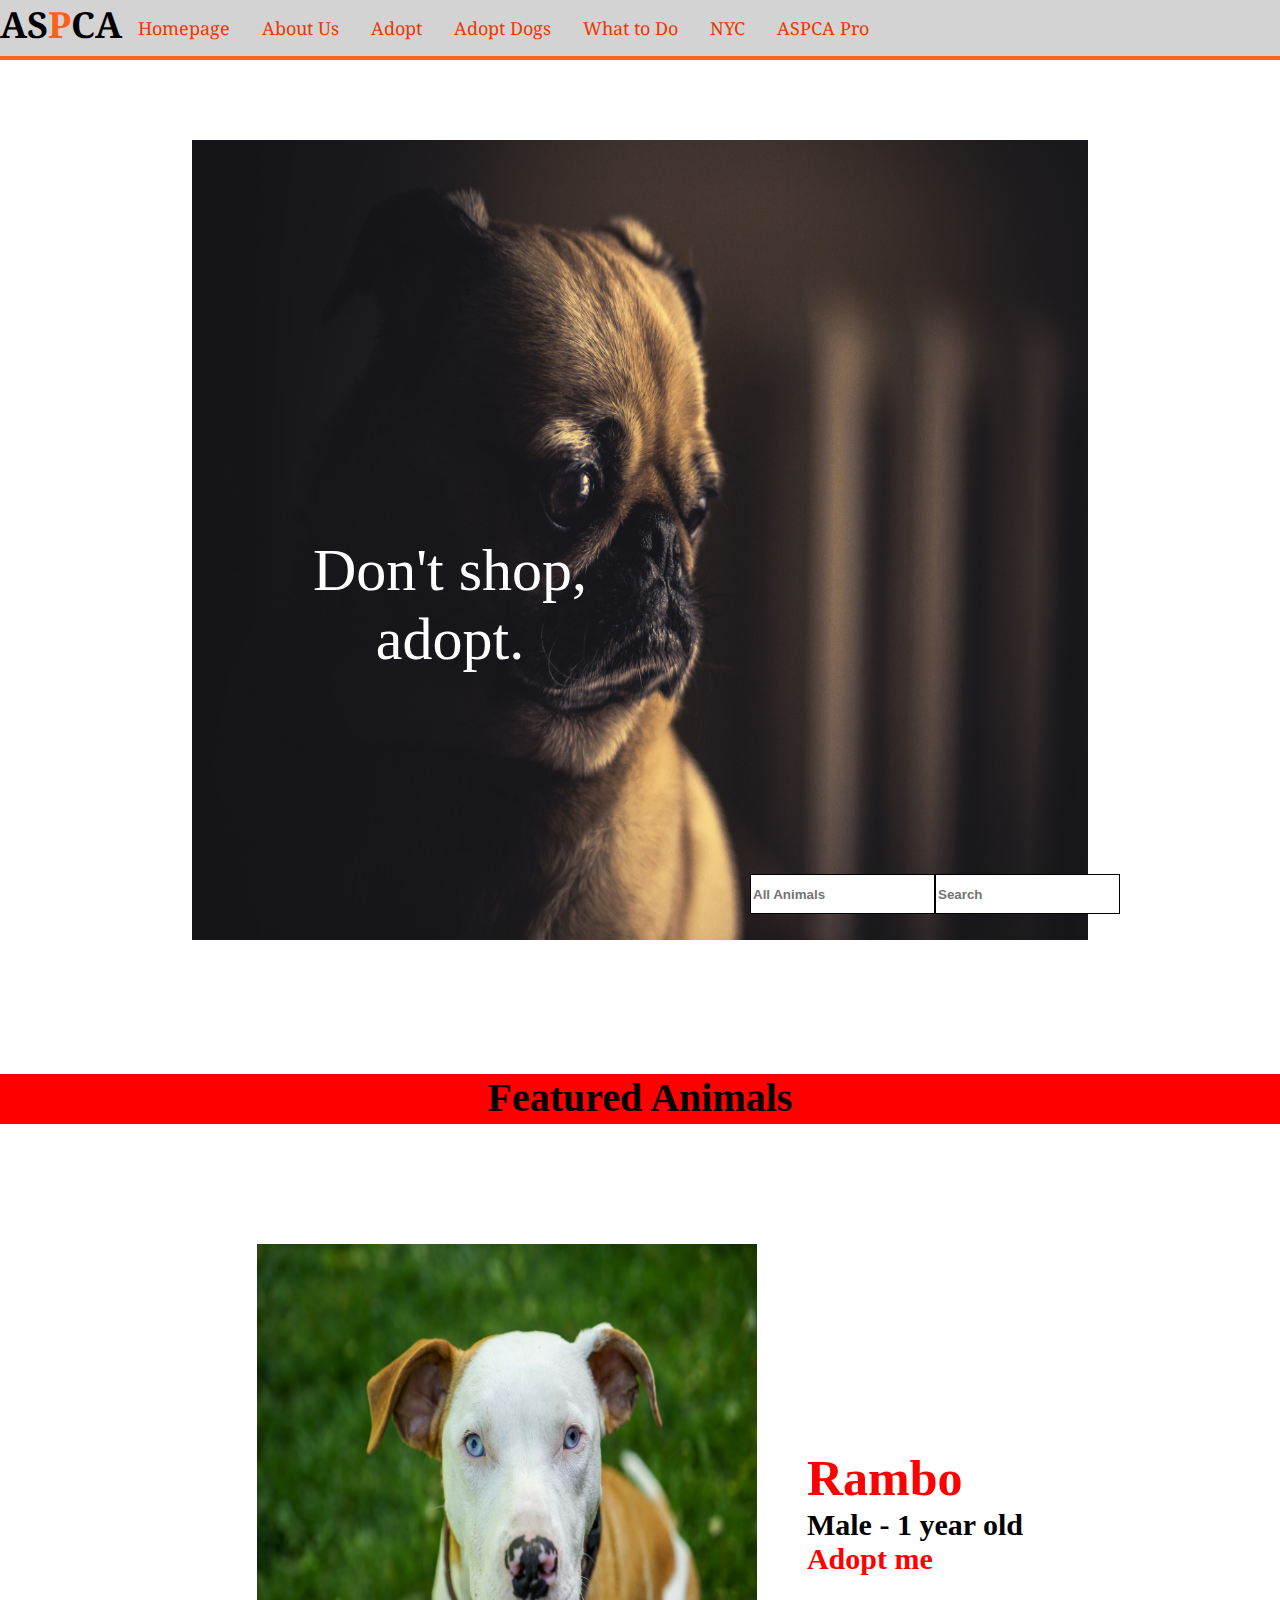
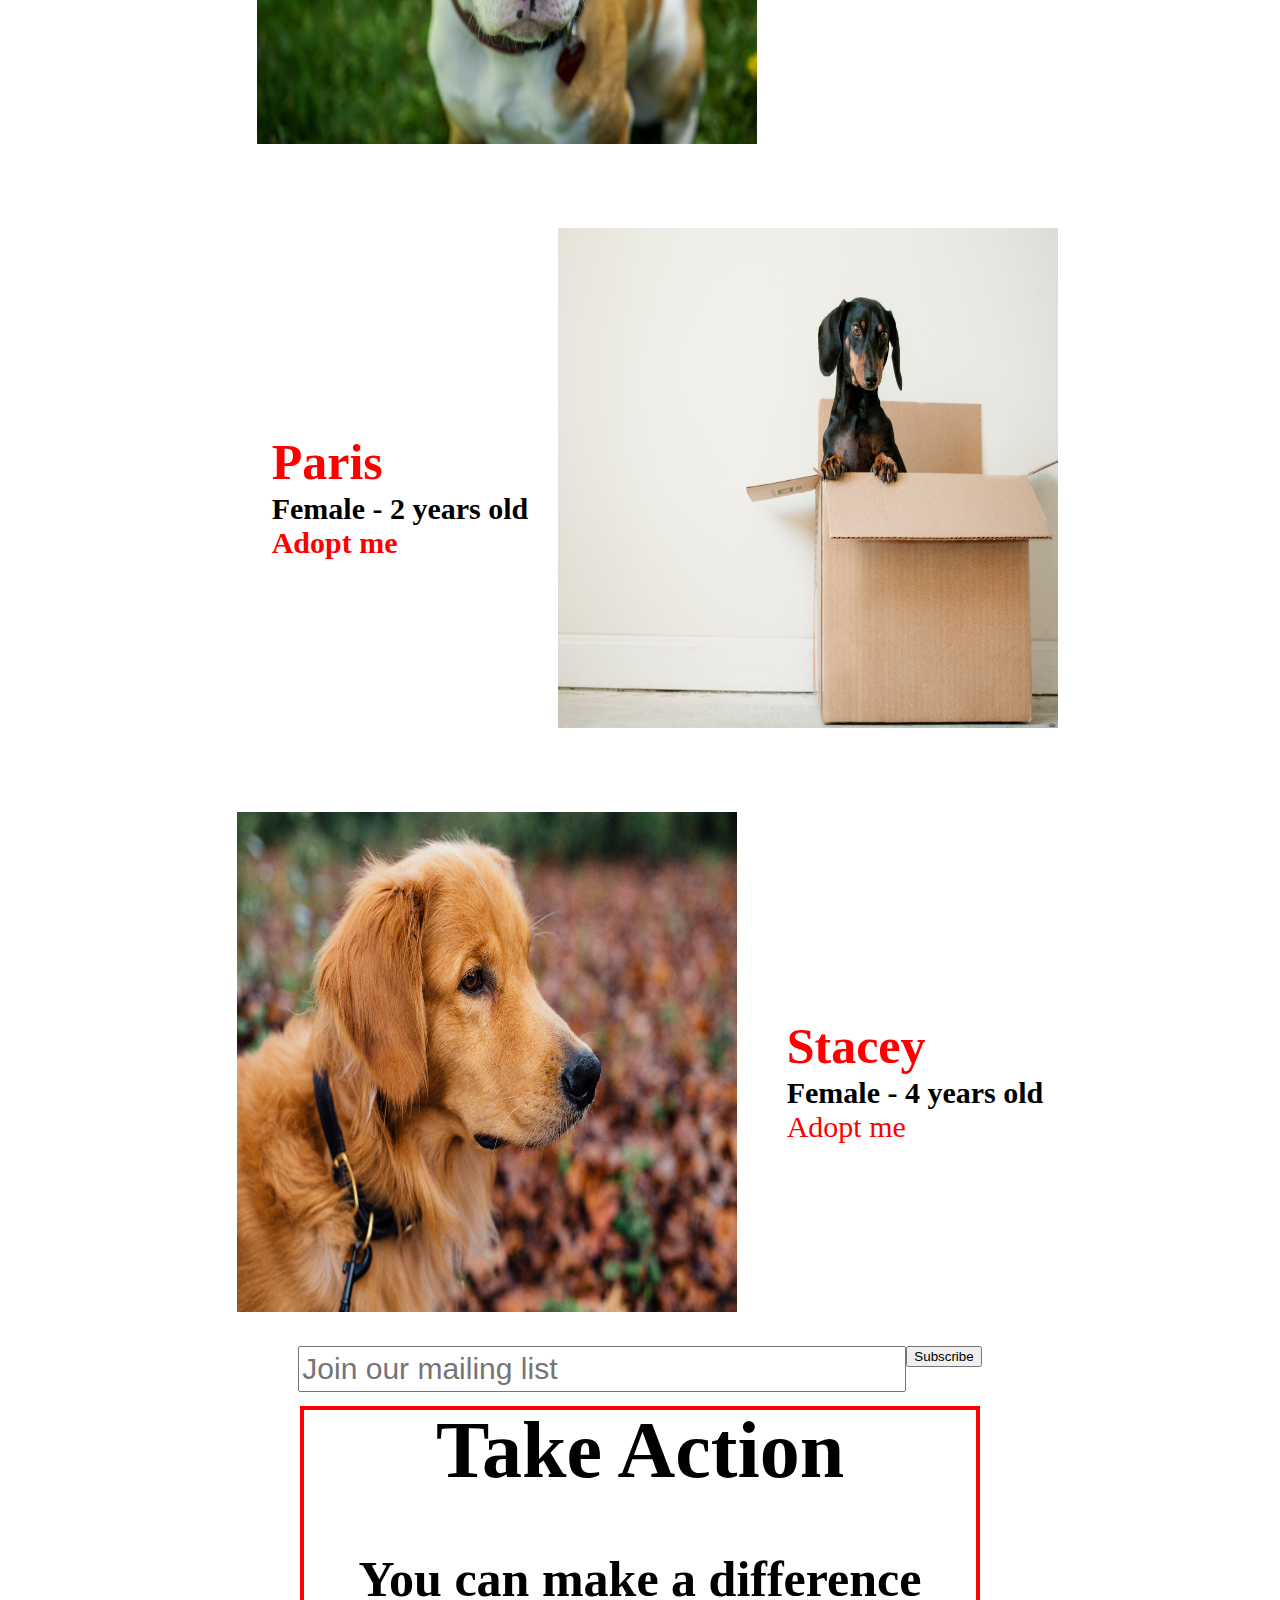
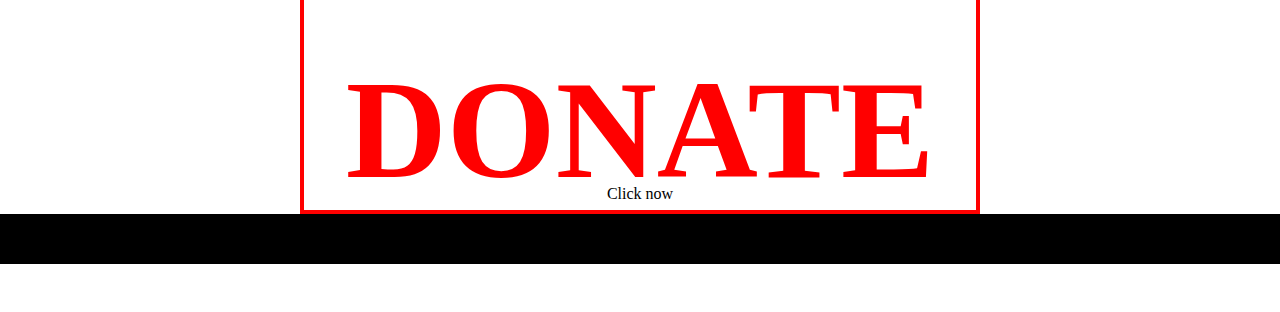
<file: group/index.html>
<!doctype html>
<html>
<head>
    
    
        <link href="https://fonts.googleapis.com/css?family=Archivo+Black|Quicksand|Noto+Serif" rel="stylesheet">
   <link rel="stylesheet" type="text/css" href="style.css"/>    
    <meta name="viewport" content="width=device-width, initial-scale=1.0">
    
</head>
    
<body>
        
        
            
    <!--
       <div class="logo">
            <h1><strong>APCSA</strong></h1>
            <h2>Adopt a Pet in New York City</h2>
        </div>
        
        <nav>
            <ul>
                <li><a href="index.html">Home</a></li>
                <li><a href="apadoptable.html">Adopt</a></li>
                <li><a href="adoptable.html">Adopt Dogs</a></li>
                <li><a href="#">About Us</a></li>
                <li><a href="#">Donate</a></li>
                <li><a href="whattodo.html">What To Do</a></li>
            </ul>
        </nav>
    -->
<div id="apadoptable">
    <header>
     <li><h1>AS<span>P</span>CA</h1></li> 
       <li><a href="index.html"target="">Homepage</a></li>
        <li><a href="#"target="">About Us</a></li>
        <li><a href="apadoptable.html"target="">Adopt</a></li>
        <li><a href="adoptable.html"target="">Adopt Dogs</a></li>
        <li><a href="whattodo.html"target="">What to Do</a></li>
        <li><a href="#"target="">NYC</a></li>
        <li><a href="#/"target="">ASPCA Pro</a></li> 
    </header>
</div>
        
    <div id="Joniel">
        <div class="pug">
            <img class="pugjpg" src="images/pug.jpg">
            <div class="pugtext">Don't shop, adopt.</div>
            <div class="searchbar">
                <input class="allanimals" type="text" placeholder="All Animals" id="text">
                <input class="search" type="text" placeholder="Search" id="text">
            </div>
        </div>
        
        <div class="featured"><p class="featuredtitle"><strong>Featured Animals</strong></p></div>
        
        <div class="featuredanimal">
            <div class="rambo">
                <div class="rambo1">
                    <img class="rambojpg" src="images/rambo.jpg">
                </div>
                <div class="rambotext">
                    <h1 class="ramboname">Rambo</h1>
                    <h2 class="ramboname2">Male - 1 year old</h2>
                    <a class="ramboadopt" href="#"><strong>Adopt me</strong></a>
                </div>
            </div>
                
            <div class="paris">
                <div class="paristext">
                    <h1 class="parisname">Paris</h1>
                    <h2 class="parisname2">Female - 2 years old</h2>
                    <a class="parisadopt" href="#"><strong>Adopt me</strong></a>
                </div>
                <div class="paris1">
                    <img class="parisjpg" src="images/paris.jpg">
                </div>
            </div>
            
            <div class="stacey">
                <div class="stacey1">
                    <img class="staceyjpg" src="images/stacey.jpg">
                </div>
                <div class="staceytext">
                    <h1 class="staceyname"><strong>Stacey</strong></h1>
                    <h2 class="staceyname2">Female - 4 years old</h2>
                    <a class="staceyadopt" href="#">Adopt me</a>
                </div>
            </div>
        
        <div class="last">
            <form class="mailinglist">
                <div class="mail">
                    <input class="email" type="text" placeholder="Join our mailing list">
                </div>
                <div class="subscribe">
                    <input type="submit" value="Subscribe">
                </div>
            </form>
                
            <div class="donate">
                <h1 class="action"><strong>Take Action</strong></h1>
                <h2 class="action2">You can make a difference</h2>
                <a class="donatelink" href="#"><strong>DONATE</strong></a>
                <p class="clicknow">Click now</p>
            </div>
        </div>
            
        <div class="navigation">
            <ul>
                <li><a href="#">Contact Us</a></li>
                <li><a href="#">Privacy Poliy</a></li>
                <li><a href="#">Careers</a></li>
                <li><a href="#">Press</a></li>
                <li><a href="#">News letter</a></li>
                <li><a href="#">Corporate Partners</a></li>
                <li><a href="#">Pet Care</a></li>
            </ul>
            </div>
    </div>
            </div>
    
    </body>
</html>
</file>
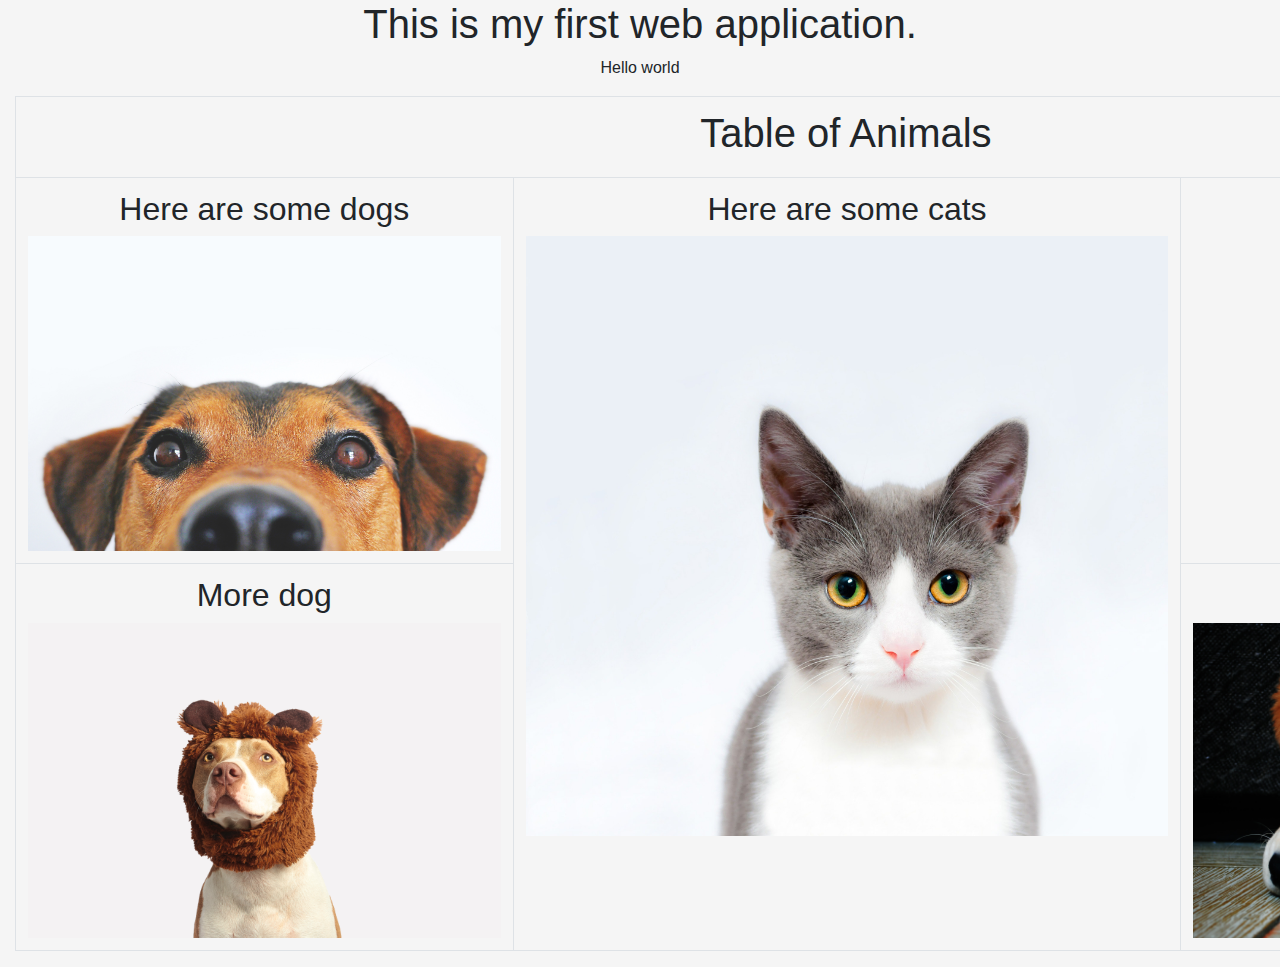
<file: INAFU6004/index.html>
<!DOCTYPE html>
<html lang="en">
<head>
    <meta charset="utf-8">
    <meta name="viewport" content="width=device-width, initial-scale=1, shrink-to-fit=no">
    
    <link rel="stylesheet" href="https://maxcdn.bootstrapcdn.com/bootstrap/4.0.0/css/bootstrap.min.css" integrity="sha384-Gn5384xqQ1aoWXA+058RXPxPg6fy4IWvTNh0E263XmFcJlSAwiGgFAW/dAiS6JXm" crossorigin="anonymous">
    <link rel="stylesheet" href="myfirstwebapp.css">
    
    <title>Whaaat</title>
</head>
<body>

<div class="container-fluid text-center">

    <h1 class="">This is my first web application.</h1>
    <p class="">Hello world</p>
    
    <table class="table table-bordered mx-auto">
       <tr>
           <th colspan="3"><h1>Table of Animals</h1></th>
       </tr>
        <tr>
            <td>
                <h2>Here are some dogs</h2>
                <img src="images/adorable-animal-blur-406014.jpg" alt="">
            </td>
            <td rowspan="2">
                <h2>Here are some cats</h2>
                <img src="images/adorable-animal-animal-photography-259803.jpg" alt="" style="height: 600px !important">
        </td>
            <td>
                <h2>And here's nyancat</h2>
                <iframe width="450" height="250" src="https://www.youtube.com/embed/QH2-TGUlwu4?rel=0&amp;controls=0&amp;showinfo=0" frameborder="0" allow="autoplay; encrypted-media" allowfullscreen></iframe></td>
        </tr>
        <tr>
            <td>
                <h2>More dog</h2>
                <img src="images/adorable-animal-blur-825949.jpg" alt="">
            </td>
            <td>
                <h2>One more</h2>
                <img src="images/adorable-animal-canine-128817.jpg" alt="">
            </td>
        </tr>
    </table>
    
    
</div> <!-- end container-->

<!-- Optional JavaScript -->
<!-- jQuery first, then Popper.js, then Bootstrap JS -->
<script src="https://code.jquery.com/jquery-3.2.1.slim.min.js" integrity="sha384-KJ3o2DKtIkvYIK3UENzmM7KCkRr/rE9/Qpg6aAZGJwFDMVNA/GpGFF93hXpG5KkN" crossorigin="anonymous"></script>
<script src="https://cdnjs.cloudflare.com/ajax/libs/popper.js/1.12.9/umd/popper.min.js" integrity="sha384-ApNbgh9B+Y1QKtv3Rn7W3mgPxhU9K/ScQsAP7hUibX39j7fakFPskvXusvfa0b4Q" crossorigin="anonymous"></script>
<script src="https://maxcdn.bootstrapcdn.com/bootstrap/4.0.0/js/bootstrap.min.js" integrity="sha384-JZR6Spejh4U02d8jOt6vLEHfe/JQGiRRSQQxSfFWpi1MquVdAyjUar5+76PVCmYl" crossorigin="anonymous"></script>

</body>
</html>
</file>
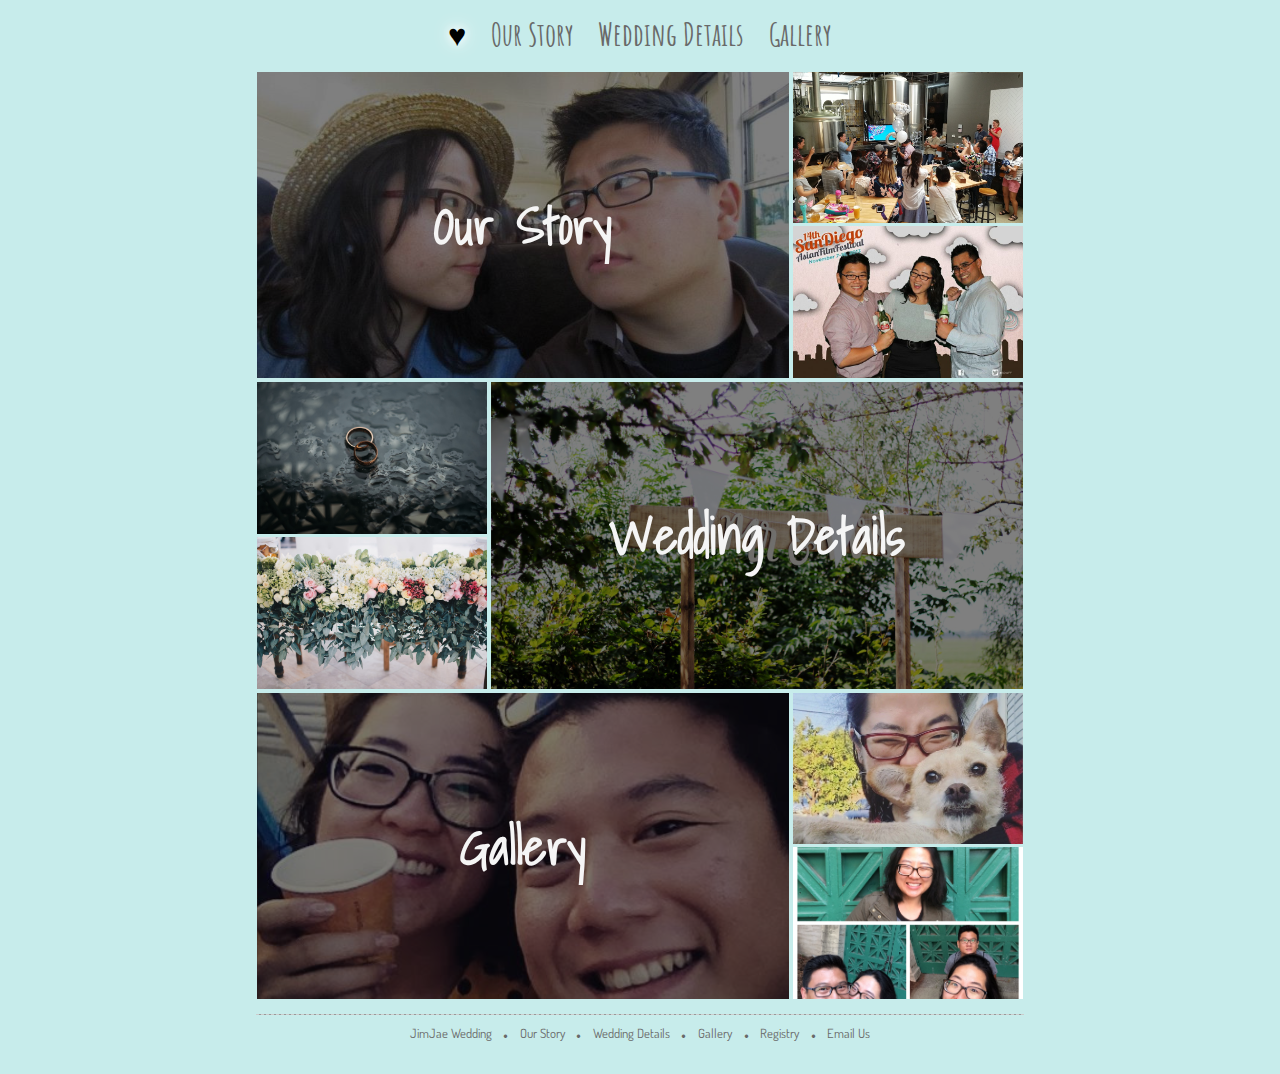
<file: individual/index.html>
<!DOCTYPE html>
<html>
    
    <head>
        <link href="stylesheet.css" rel="stylesheet" type="text/css">
        <title>Jimjae Wedding</title>
    </head>
    
    <body>
        <div id="header">
            <div id="menu">
                <ul>
                    <li id="logo"><a class="focus" href="index.html">♥</a></li>
                    <li><a href="ourstory.html">Our Story</a></li>
                    <li><a href="wedding.html">Wedding Details</a></li>
                    <li><a href="gallery.html">Gallery</a></li>
                </ul>
            </div>
        </div>
        <div style="padding: 1px;">
            <div class="largecontainer">
                <div class="largebox hover" style="background-position: 50% 20%; background-image: url(images/ourstory.jpg)">
                    <a href="ourstory.html">
                        <h2 class="image_overlay">Our Story</h2>
                    </a>
                </div>
                <div class="smallcontainer">
                    <div class="smallbox" style="background-image: url(images/gallery/20170709_172216.jpg)">
                    </div>
                    <div class="smallbox" style="background-position: ; background-image: url(images/gallery/October_06__2013_at_0902PM.jpg)">
                    </div>
                </div>
            </div>

            <div class="largecontainer">
                <div class="smallcontainer">
                    <div class="smallbox" style="background-position: ; background-image: url(images/gallery/zoriana-stakhniv-347480-unsplash.jpg)">
                    </div>
                    <div class="smallbox" style="background-position: ;background-image: url(images/gallery/mariana-acevedo-376818-unsplash.jpg)">
                    </div>
                </div>

                <div class="largebox hover"  style="background-position: ; background-image: url(images/gallery/micheile-henderson-406425-unsplash.jpg)">
                    <a href="wedding.html">
                        <h2 class="image_overlay">Wedding Details</h2>
                    </a>
                </div>

            </div>

            <div class="largecontainer">
                <div class="largebox hover"  style="background-image: url(images/gallery/19121818_331962643902115_7017453992993095680_n.jpg)">
                    <a href="gallery.html">
                        <h2 class="image_overlay">Gallery</h2>                
                    </a>
                </div>
                <div class="smallcontainer">
                    <div class="smallbox" style="background-position: top; background-image: url(images/gallery/18444831_715092785318620_7027067353867223040_n.jpg)">
                    </div>
                    <div class="smallbox" style="background-image: url(images/gallery.jpg)">
                    </div>
                </div>
            </div>        
        </div>
        
        <div id="footer">
            <hr>
            <div class="footlocker">
                <ul>
                    <li><a href="index.html">JimJae Wedding</a></li>
                    <li>•</li>
                    <li><a href="ourstory.html">Our Story</a></li>
                    <li>•</li>
                    <li><a href="wedding.html">Wedding Details</a></li>
                    <li>•</li>
                    <li><a href="gallery.html">Gallery</a></li>
                    <li>•</li>
                    <li><a href="#">Registry</a></li>
                    <li>•</li>
                    <li><a href="#">Email Us</a></li>
                </ul>
            </div>
            
        </div>
        
        
    </body>
</html>
</file>
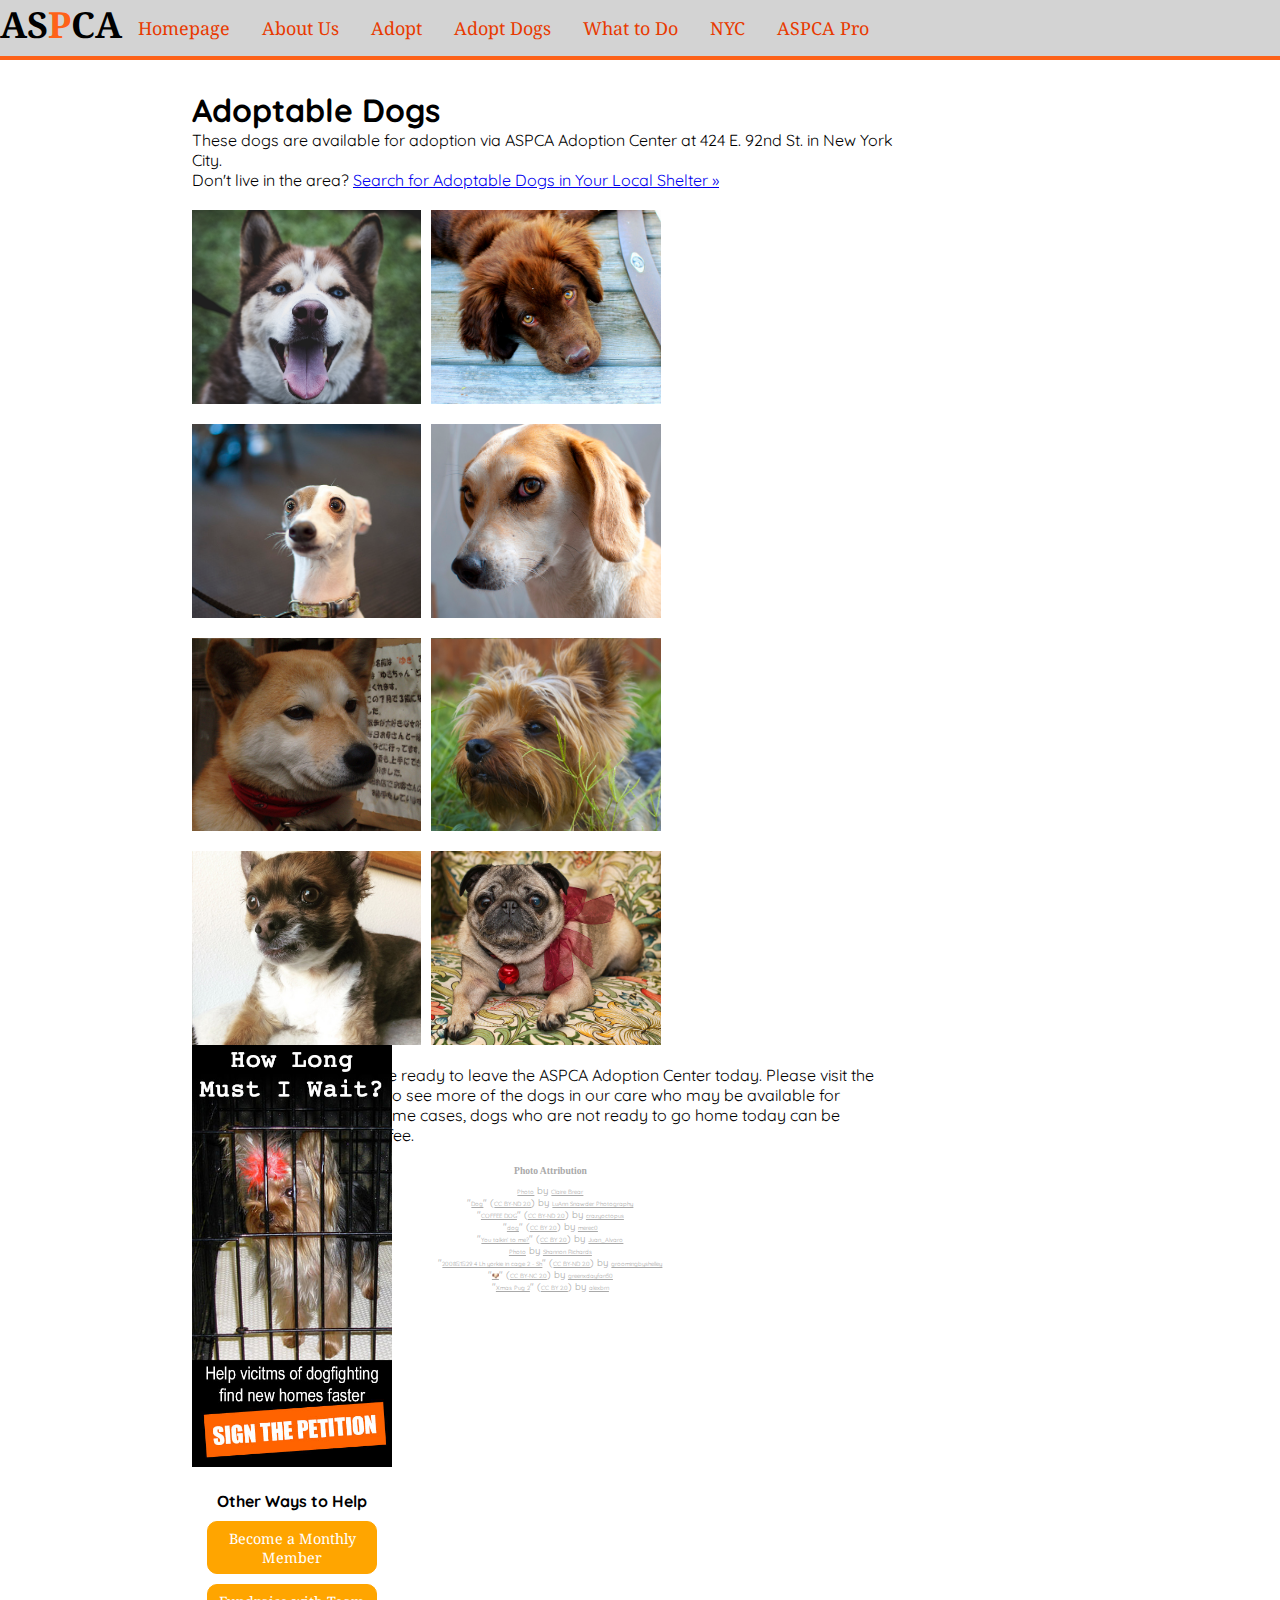
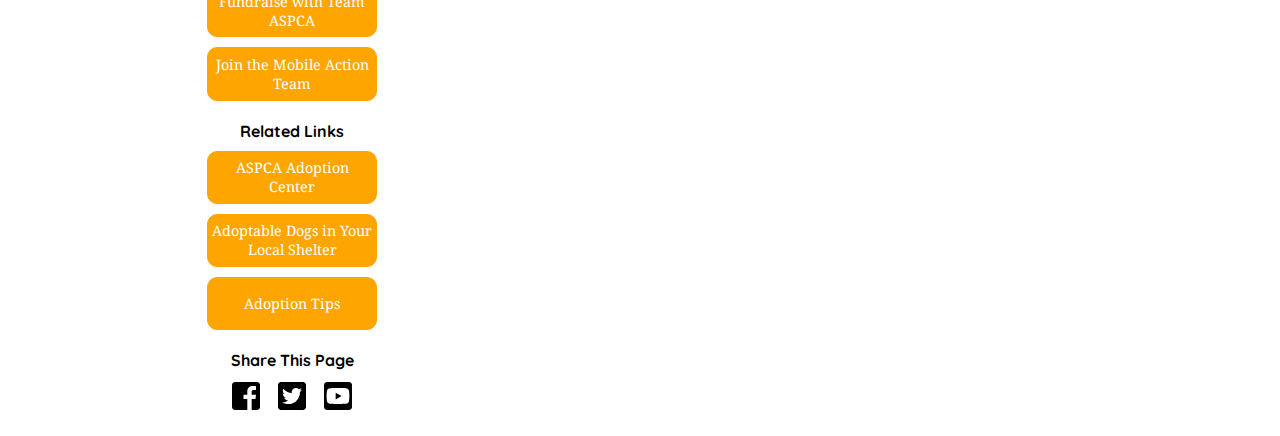
<file: group/adoptable.html>
<!DOCTYPE html>
<html>
    <head>
        <title>Adoptable Dogs </title>
        <link href="style.css" rel="stylesheet" type="text/css">
        <link href="https://fonts.googleapis.com/css?family=Archivo+Black|Quicksand|Noto+Serif" rel="stylesheet">
    </head>
    <body>
        
        
    <!--
       <div class="logo">
            <h1><strong>APCSA</strong></h1>
            <h2>Adopt a Pet in New York City</h2>
        </div>
        
        <nav>
            <ul>
                <li><a href="index.html">Home</a></li>
                <li><a href="apadoptable.html">Adopt</a></li>
                <li><a href="adoptable.html">Adopt Dogs</a></li>
                <li><a href="#">About Us</a></li>
                <li><a href="#">Donate</a></li>
                <li><a href="whattodo.html">What To Do</a></li>
            </ul>
        </nav>
    -->
 
<div id="apadoptable">
    <header>
     <li><h1>AS<span>P</span>CA</h1></li> 
       <li><a href="index.html"target="">Homepage</a></li>
        <li><a href="#"target="">About Us</a></li>
        <li><a href="apadoptable.html"target="">Adopt</a></li>
        <li><a href="adoptable.html"target="">Adopt Dogs</a></li>
        <li><a href="whattodo.html"target="">What to Do</a></li>
        <li><a href="#"target="">NYC</a></li>
        <li><a href="#/"target="">ASPCA Pro</a></li> 
    </header>
</div>
        
        <!--
        <div class="heading_container">
            <div class="heading">
                <ul class="menu">
                    <li ><a href="#">Home</a></li>
                    <li><a href="#">Adopt</a></li>
                    <li><a href="#">About Us</a></li>
                    <li><a href="#">Donate</a></li>
                </ul>

                <h1>Adoptable Dogs</h1>
            </div>
        </div>
        <br>
        -->
        
            
        <div id="adopt">
        
            <div class="adopt_main">
                
                <div style="margin-bottom: 20px;">
                    <h1>Adoptable Dogs</h1>
                    <p>These dogs are available for adoption via ASPCA Adoption Center at 424 E. 92nd St. in New York City.</p>
                    <p>Don't live in the area? <a href="#">Search for Adoptable Dogs in Your Local Shelter »</a></p>
                </div>
                
                    
                <div class="adopt_th_container">
                        
                    <a href="#" class="adopt_th" style="background-image: url(images/claire-brear-452335-unsplash.jpg);background-position: left 35%;">
                        <div class="adopt_th_overlay">
                            <h2>Bella</h2>
                        </div>
                    </a>
                    
                    <a href="#" class="adopt_th" style="background-image: url(images/dog_by_luann_snawder_photography_flickr.jpg);background-position: 20%;">
                        <div class="adopt_th_overlay">
                            <h2>Rusty</h2>
                        </div>
                    </a>
                    
                    <a href="#" class="adopt_th" style="background-image: url(images/COFFEE_DOG_by_crazyoctopus.jpg);background-position: 80%">
                        
                        <div class="adopt_th_overlay">
                            <h2>Doug</h2>
                        </div>
                    </a>
                    
                    <a href="#" class="adopt_th" style="background-image: url(images/You_talkin_to_me_by_Juan_Alvaro.jpg);background-position: 35%;">
                        
                        <div class="adopt_th_overlay">
                            <h2>Sara</h2>
                        </div>
                    </a>
                    
                    <a href="#" class="adopt_th" style="background-image: url(images/dog_by_merec0.jpg);background-position:20%;">
                        
                        <div class="adopt_th_overlay">
                            <h2>Doge</h2>
                        </div>
                    </a>
                    
                    <a href="#" class="adopt_th" style="background-image: url(images/shannon-richards-37222-unsplash.jpg);background-position: 20%; ">
                        
                        <div class="adopt_th_overlay">
                            <h2>Killer</h2>
                        </div>
                    </a>
                    
                    <a href="#" class="adopt_th" style="background-image: url(images/dog_by_heather_tappen.jpg);">
                        
                        <div class="adopt_th_overlay">
                            <h2>Mitch</h2>
                        </div>
                    </a>
                    
                    <a href="#" class="adopt_th" style="background-image: url(images/Xmas_Pug_2_by_alexbrn.jpg); ">
                        
                        <div class="adopt_th_overlay">
                            <h2>Mr. Pugglesworth II</h2>
                        </div>
                    </a>
                    
                </div>
                
                <p>Please note, these dogs are ready to leave the ASPCA Adoption Center today. Please visit the Adoption Center in person to see more of the dogs in our care who may be available for adoption in the future. In some cases, dogs who are not ready to go home today can be reserved for an additional fee.</p>



                <div class="attribution">
                    <h2 style="font-weight: bold;">Photo Attribution</h2>
                    <p>
                        <a href='https://unsplash.com/photos/Ri6DjpT7uPc' target='_blank'>Photo</a> by&nbsp;<a href='https://unsplash.com/@_bearista1' target='_blank'>Claire Brear</a>
                        <br/>
                        &quot;<a href='https://www.flickr.com/photos/luann_snawder_photography/7058942935/' target='_blank'>Dog</a>&quot;&nbsp;(<a rel='license' href='https://creativecommons.org/licenses/by-nd/2.0/' target='_blank'>CC BY-ND 2.0</a>)&nbsp;by&nbsp;<a xmlns:cc='http://creativecommons.org/ns#' rel='cc:attributionURL' property='cc:attributionName' href='https://www.flickr.com/people/luann_snawder_photography/' target='_blank'>LuAnn Snawder Photography</a>
                        <br/>
                        &quot;<a href='https://www.flickr.com/photos/crazyoctopus/6935431262/' target='_blank'>COFFEE DOG</a>&quot;&nbsp;(<a rel='license' href='https://creativecommons.org/licenses/by-nd/2.0/' target='_blank'>CC BY-ND 2.0</a>)&nbsp;by&nbsp;<a xmlns:cc='http://creativecommons.org/ns#' rel='cc:attributionURL' property='cc:attributionName' href='https://www.flickr.com/people/crazyoctopus/' target='_blank'>crazyoctopus</a>
                        <br/>
                        &quot;<a href='https://www.flickr.com/photos/merec0/343969789/' target='_blank'>dog</a>&quot;&nbsp;(<a rel='license' href='https://creativecommons.org/licenses/by/2.0/' target='_blank'>CC BY 2.0</a>)&nbsp;by&nbsp;<a xmlns:cc='http://creativecommons.org/ns#' rel='cc:attributionURL' property='cc:attributionName' href='https://www.flickr.com/people/merec0/' target='_blank'>merec0</a>
                        <br/>
                        &quot;<a href='https://www.flickr.com/photos/31590610@N03/10293188495/' target='_blank'>You talkin&rsquo; to me?</a>&quot;&nbsp;(<a rel='license' href='https://creativecommons.org/licenses/by/2.0/' target='_blank'>CC BY 2.0</a>)&nbsp;by&nbsp;<a xmlns:cc='http://creativecommons.org/ns#' rel='cc:attributionURL' property='cc:attributionName' href='https://www.flickr.com/people/31590610@N03/' target='_blank'>Juan_Alvaro</a>
                        <br/>
                        <a href='https://unsplash.com/photos/jx_kpR7cvDc' target='_blank'>Photo</a> by&nbsp;<a href='https://unsplash.com/@shannonkay' target='_blank'>Shannon Richards</a>
                        <br/>
                        &quot;<a href='https://www.flickr.com/photos/groomingbyshelley/16436603690/' target='_blank'>2008129 4 Lh yorkie in cage 2 - Sh</a>&quot;&nbsp;(<a rel='license' href='https://creativecommons.org/licenses/by-nd/2.0/' target='_blank'>CC BY-ND 2.0</a>)&nbsp;by&nbsp;<a xmlns:cc='http://creativecommons.org/ns#' rel='cc:attributionURL' property='cc:attributionName' href='https://www.flickr.com/people/groomingbyshelley/' target='_blank'>groomingbyshelley</a>
                        <br/>
                        &quot;<a href='https://www.flickr.com/photos/greenxdayfan50/32891266840/' target='_blank'>🐶</a>&quot;&nbsp;(<a rel='license' href='https://creativecommons.org/licenses/by-nc/2.0/' target='_blank'>CC BY-NC 2.0</a>)&nbsp;by&nbsp;<a xmlns:cc='http://creativecommons.org/ns#' rel='cc:attributionURL' property='cc:attributionName' href='https://www.flickr.com/people/greenxdayfan50/' target='_blank'>greenxdayfan50</a>
                        <br/>
                        &quot;<a href='https://www.flickr.com/photos/alexbrn/4216476450/' target='_blank'>Xmas Pug 2</a>&quot;&nbsp;(<a rel='license' href='https://creativecommons.org/licenses/by/2.0/' target='_blank'>CC BY 2.0</a>)&nbsp;by&nbsp;<a xmlns:cc='http://creativecommons.org/ns#' rel='cc:attributionURL' property='cc:attributionName' href='https://www.flickr.com/people/alexbrn/' target='_blank'>alexbrn</a>
                    </p>
                </div>
                
                <br/>
                <br/>

            </div>

            <div class="sidebar_container">

                <div class="sidebar_box">
                    <a href="#">
                        <img src="images/banner.jpg" style="width:100%;">                       
                    </a>
                </div>


                <div class="sidebar_box">
                    <h2>Other Ways to Help</h2>
                    <a href="#">
                        <div class="sidebar_button">
                            Become a Monthly Member
                        </div>
                    </a>
                    <a href="#">
                        <div class="sidebar_button">
                            Fundraise with Team ASPCA
                        </div>
                    </a>
                    <a href="#">
                        <div class="sidebar_button">
                            Join the Mobile Action Team
                        </div>
                    </a>
                </div>

                <div class="sidebar_box">
                    <h2>Related Links</h2>
                    <a href="#">
                        <div class="sidebar_button">
                            ASPCA Adoption Center
                        </div>
                    </a>
                    <a href="#">
                        <div class="sidebar_button">
                            Adoptable Dogs in Your Local Shelter
                        </div>
                    </a>
                    <a href="#">
                        <div class="sidebar_button">
                            Adoption Tips
                        </div>
                    </a>
                </div>

                <div class="sidebar_box">
                    <h2>Share This Page</h2>
                    
                    <div class="social">
                        <a href="#">
                            <img src="images/social/facebook-square.svg">
                        </a>
                        <a href="#">
                            <img src="images/social/twitter-square.svg">
                        </a>
                        <a href="#">
                            <img src="images/social/youtube-square.svg">
                        </a>
                    
                    </div>
                </div>

            </div>
            
        </div>
        
    </body>
</html>
</file>
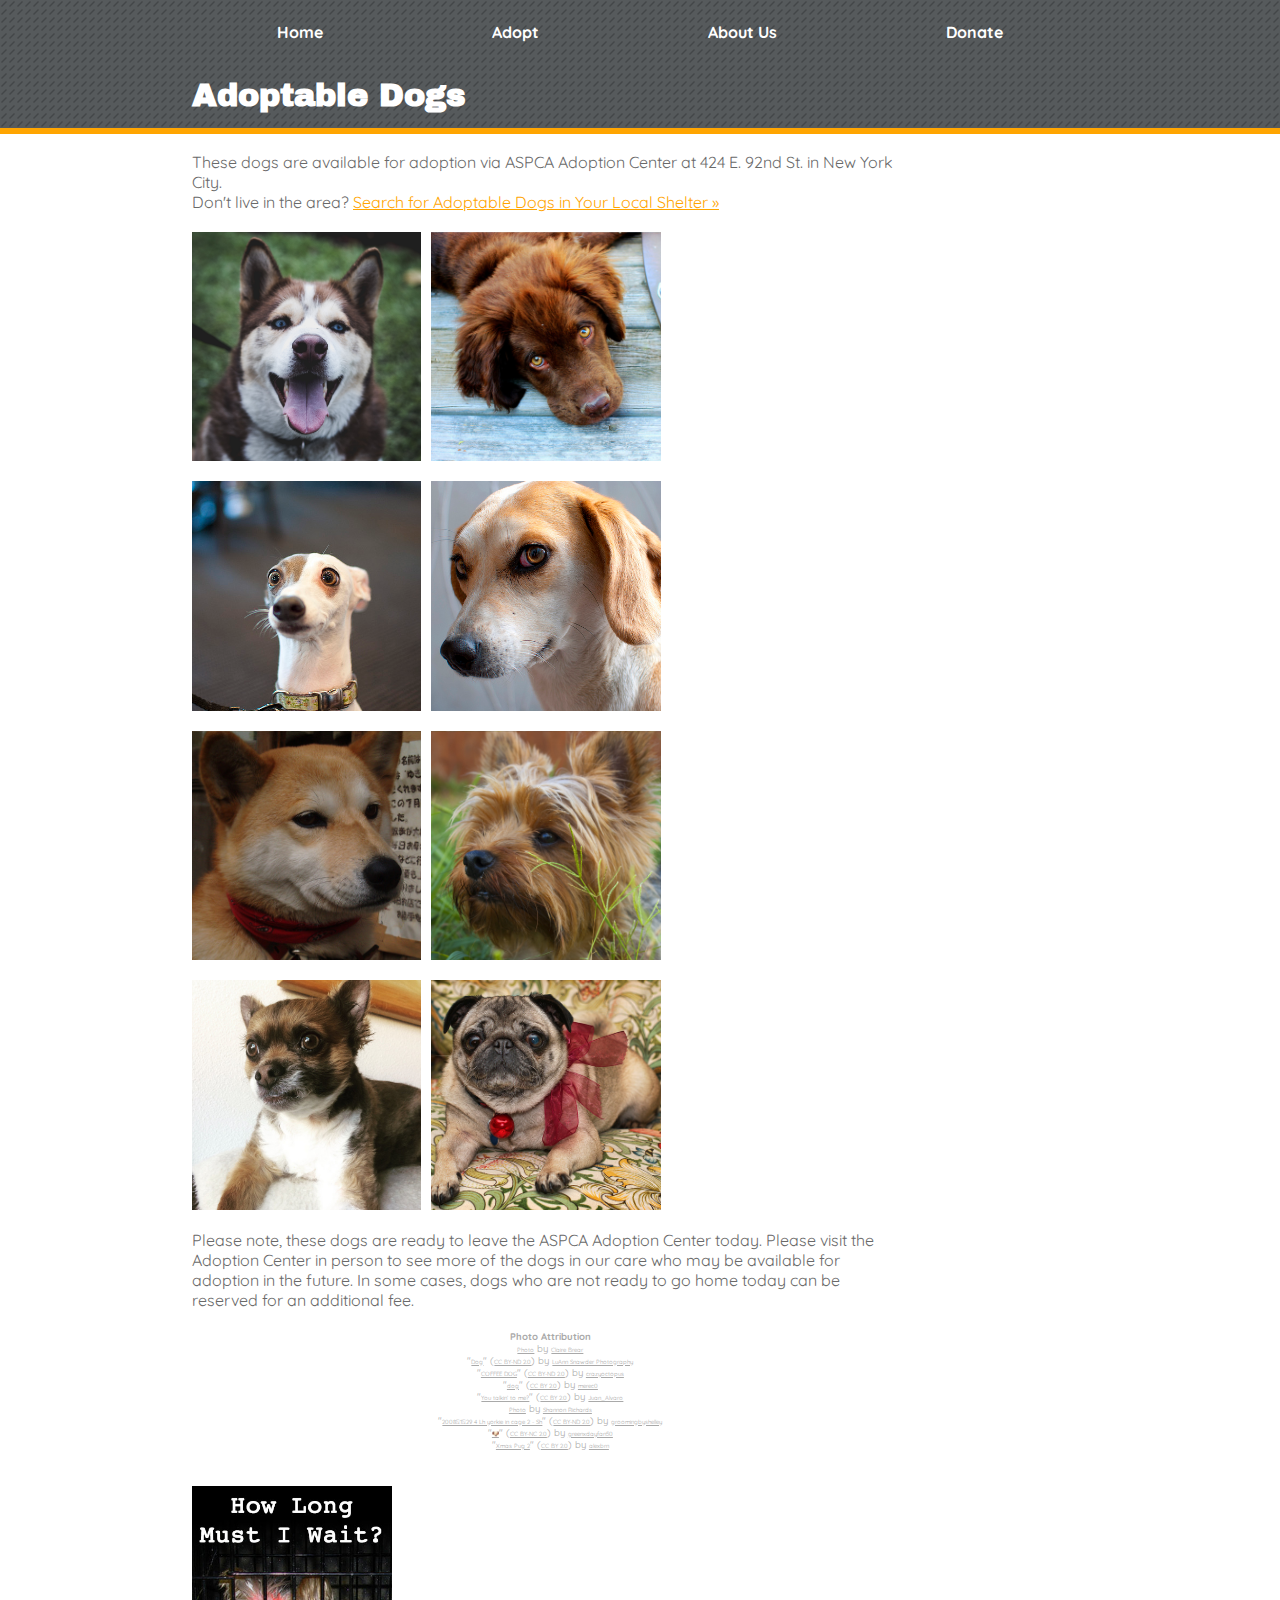
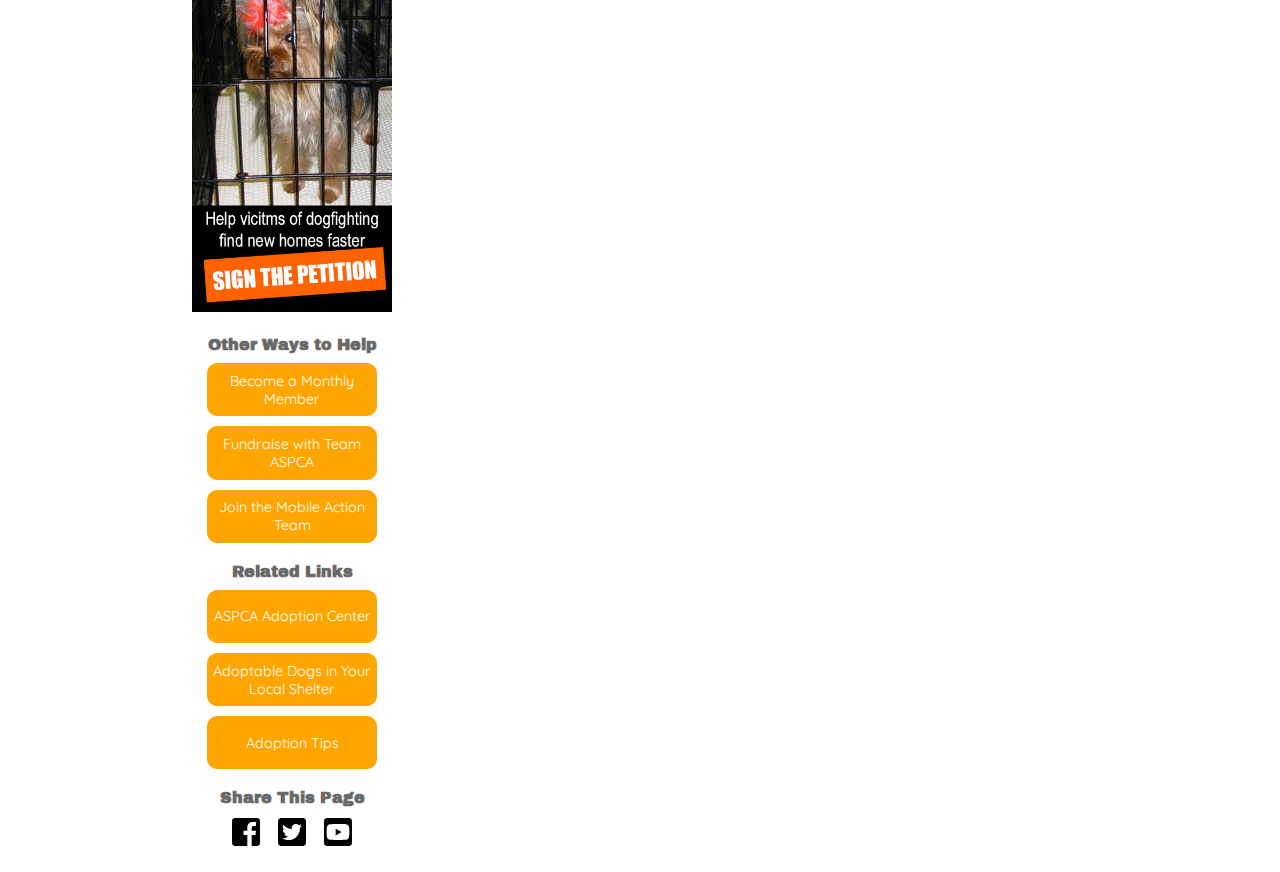
<file: group/JL_dogs.html>
<!DOCTYPE html>
<html>
    <head>
        <title>Adoptable Dogs </title>
        <link href="JL_stylesheet.css" rel="stylesheet" type="text/css">
        <link href="https://fonts.googleapis.com/css?family=Archivo+Black|Quicksand" rel="stylesheet">

    </head>
    <body>
        <div class="heading_container">
            <div class="heading">
                <ul class="menu">
                    <li ><a href="#">Home</a></li>
                    <li><a href="#">Adopt</a></li>
                    <li><a href="#">About Us</a></li>
                    <li><a href="#">Donate</a></li>
                </ul>

                <h1>Adoptable Dogs</h1>
            </div>
        </div>
        <br>
        <div id="adopt">
        
            <div class="adopt_main">
                
                <div style="margin-bottom: 20px;">
                    <p>These dogs are available for adoption via ASPCA Adoption Center at 424 E. 92nd St. in New York City.</p>
                    <p>Don't live in the area? <a href="#">Search for Adoptable Dogs in Your Local Shelter »</a></p>
                </div>
                
                    
                <div class="adopt_th_container">
                        
                    <a href="#" class="adopt_th" style="background-image: url(images/claire-brear-452335-unsplash.jpg);background-position: left 35%;">
                        <div class="adopt_th_overlay">
                            <h2>Bella</h2>
                        </div>
                    </a>
                    
                    <a href="#" class="adopt_th" style="background-image: url(images/dog_by_luann_snawder_photography_flickr.jpg);background-position: 20%;">
                        <div class="adopt_th_overlay">
                            <h2>Rusty</h2>
                        </div>
                    </a>
                    
                    <a href="#" class="adopt_th" style="background-image: url(images/COFFEE_DOG_by_crazyoctopus.jpg);background-position: 80%">
                        
                        <div class="adopt_th_overlay">
                            <h2>Doug</h2>
                        </div>
                    </a>
                    
                    <a href="#" class="adopt_th" style="background-image: url(images/You_talkin_to_me_by_Juan_Alvaro.jpg);background-position: 35%;">
                        
                        <div class="adopt_th_overlay">
                            <h2>Sara</h2>
                        </div>
                    </a>
                    
                    <a href="#" class="adopt_th" style="background-image: url(images/dog_by_merec0.jpg);background-position:20%;">
                        
                        <div class="adopt_th_overlay">
                            <h2>Doge</h2>
                        </div>
                    </a>
                    
                    <a href="#" class="adopt_th" style="background-image: url(images/shannon-richards-37222-unsplash.jpg);background-position: 20%; ">
                        
                        <div class="adopt_th_overlay">
                            <h2>Killer</h2>
                        </div>
                    </a>
                    
                    <a href="#" class="adopt_th" style="background-image: url(images/dog_by_heather_tappen.jpg);">
                        
                        <div class="adopt_th_overlay">
                            <h2>Mitch</h2>
                        </div>
                    </a>
                    
                    <a href="#" class="adopt_th" style="background-image: url(images/Xmas_Pug_2_by_alexbrn.jpg); ">
                        
                        <div class="adopt_th_overlay">
                            <h2>Mr. Pugglesworth II</h2>
                        </div>
                    </a>
                    
                </div>
                
                <p>Please note, these dogs are ready to leave the ASPCA Adoption Center today. Please visit the Adoption Center in person to see more of the dogs in our care who may be available for adoption in the future. In some cases, dogs who are not ready to go home today can be reserved for an additional fee.</p>



                <div class="attribution">
                    <h2 style="font-weight: bold;">Photo Attribution</h2>
                    <p>
                        <a href='https://unsplash.com/photos/Ri6DjpT7uPc' target='_blank'>Photo</a> by&nbsp;<a href='https://unsplash.com/@_bearista1' target='_blank'>Claire Brear</a>
                        <br/>
                        &quot;<a href='https://www.flickr.com/photos/luann_snawder_photography/7058942935/' target='_blank'>Dog</a>&quot;&nbsp;(<a rel='license' href='https://creativecommons.org/licenses/by-nd/2.0/' target='_blank'>CC BY-ND 2.0</a>)&nbsp;by&nbsp;<a xmlns:cc='http://creativecommons.org/ns#' rel='cc:attributionURL' property='cc:attributionName' href='https://www.flickr.com/people/luann_snawder_photography/' target='_blank'>LuAnn Snawder Photography</a>
                        <br/>
                        &quot;<a href='https://www.flickr.com/photos/crazyoctopus/6935431262/' target='_blank'>COFFEE DOG</a>&quot;&nbsp;(<a rel='license' href='https://creativecommons.org/licenses/by-nd/2.0/' target='_blank'>CC BY-ND 2.0</a>)&nbsp;by&nbsp;<a xmlns:cc='http://creativecommons.org/ns#' rel='cc:attributionURL' property='cc:attributionName' href='https://www.flickr.com/people/crazyoctopus/' target='_blank'>crazyoctopus</a>
                        <br/>
                        &quot;<a href='https://www.flickr.com/photos/merec0/343969789/' target='_blank'>dog</a>&quot;&nbsp;(<a rel='license' href='https://creativecommons.org/licenses/by/2.0/' target='_blank'>CC BY 2.0</a>)&nbsp;by&nbsp;<a xmlns:cc='http://creativecommons.org/ns#' rel='cc:attributionURL' property='cc:attributionName' href='https://www.flickr.com/people/merec0/' target='_blank'>merec0</a>
                        <br/>
                        &quot;<a href='https://www.flickr.com/photos/31590610@N03/10293188495/' target='_blank'>You talkin&rsquo; to me?</a>&quot;&nbsp;(<a rel='license' href='https://creativecommons.org/licenses/by/2.0/' target='_blank'>CC BY 2.0</a>)&nbsp;by&nbsp;<a xmlns:cc='http://creativecommons.org/ns#' rel='cc:attributionURL' property='cc:attributionName' href='https://www.flickr.com/people/31590610@N03/' target='_blank'>Juan_Alvaro</a>
                        <br/>
                        <a href='https://unsplash.com/photos/jx_kpR7cvDc' target='_blank'>Photo</a> by&nbsp;<a href='https://unsplash.com/@shannonkay' target='_blank'>Shannon Richards</a>
                        <br/>
                        &quot;<a href='https://www.flickr.com/photos/groomingbyshelley/16436603690/' target='_blank'>2008129 4 Lh yorkie in cage 2 - Sh</a>&quot;&nbsp;(<a rel='license' href='https://creativecommons.org/licenses/by-nd/2.0/' target='_blank'>CC BY-ND 2.0</a>)&nbsp;by&nbsp;<a xmlns:cc='http://creativecommons.org/ns#' rel='cc:attributionURL' property='cc:attributionName' href='https://www.flickr.com/people/groomingbyshelley/' target='_blank'>groomingbyshelley</a>
                        <br/>
                        &quot;<a href='https://www.flickr.com/photos/greenxdayfan50/32891266840/' target='_blank'>🐶</a>&quot;&nbsp;(<a rel='license' href='https://creativecommons.org/licenses/by-nc/2.0/' target='_blank'>CC BY-NC 2.0</a>)&nbsp;by&nbsp;<a xmlns:cc='http://creativecommons.org/ns#' rel='cc:attributionURL' property='cc:attributionName' href='https://www.flickr.com/people/greenxdayfan50/' target='_blank'>greenxdayfan50</a>
                        <br/>
                        &quot;<a href='https://www.flickr.com/photos/alexbrn/4216476450/' target='_blank'>Xmas Pug 2</a>&quot;&nbsp;(<a rel='license' href='https://creativecommons.org/licenses/by/2.0/' target='_blank'>CC BY 2.0</a>)&nbsp;by&nbsp;<a xmlns:cc='http://creativecommons.org/ns#' rel='cc:attributionURL' property='cc:attributionName' href='https://www.flickr.com/people/alexbrn/' target='_blank'>alexbrn</a>
                    </p>
                </div>
                
                <br/>
                <br/>

            </div>

            <div class="sidebar_container">

                <div class="sidebar_box">
                    <a href="#">
                        <img src="images/banner.jpg" style="width:100%;">                       
                    </a>
                </div>


                <div class="sidebar_box">
                    <h2>Other Ways to Help</h2>
                    <a href="#">
                        <div class="sidebar_button">
                            Become a Monthly Member
                        </div>
                    </a>
                    <a href="#">
                        <div class="sidebar_button">
                            Fundraise with Team ASPCA
                        </div>
                    </a>
                    <a href="#">
                        <div class="sidebar_button">
                            Join the Mobile Action Team
                        </div>
                    </a>
                </div>

                <div class="sidebar_box">
                    <h2>Related Links</h2>
                    <a href="#">
                        <div class="sidebar_button">
                            ASPCA Adoption Center
                        </div>
                    </a>
                    <a href="#">
                        <div class="sidebar_button">
                            Adoptable Dogs in Your Local Shelter
                        </div>
                    </a>
                    <a href="#">
                        <div class="sidebar_button">
                            Adoption Tips
                        </div>
                    </a>
                </div>

                <div class="sidebar_box">
                    <h2>Share This Page</h2>
                    
                    <div class="social">
                        <a href="#">
                            <img src="images/social/facebook-square.svg">
                        </a>
                        <a href="#">
                            <img src="images/social/twitter-square.svg">
                        </a>
                        <a href="#">
                            <img src="images/social/youtube-square.svg">
                        </a>
                    
                    </div>
                </div>

            </div>
            
        </div>
        
    </body>
</html>
</file>
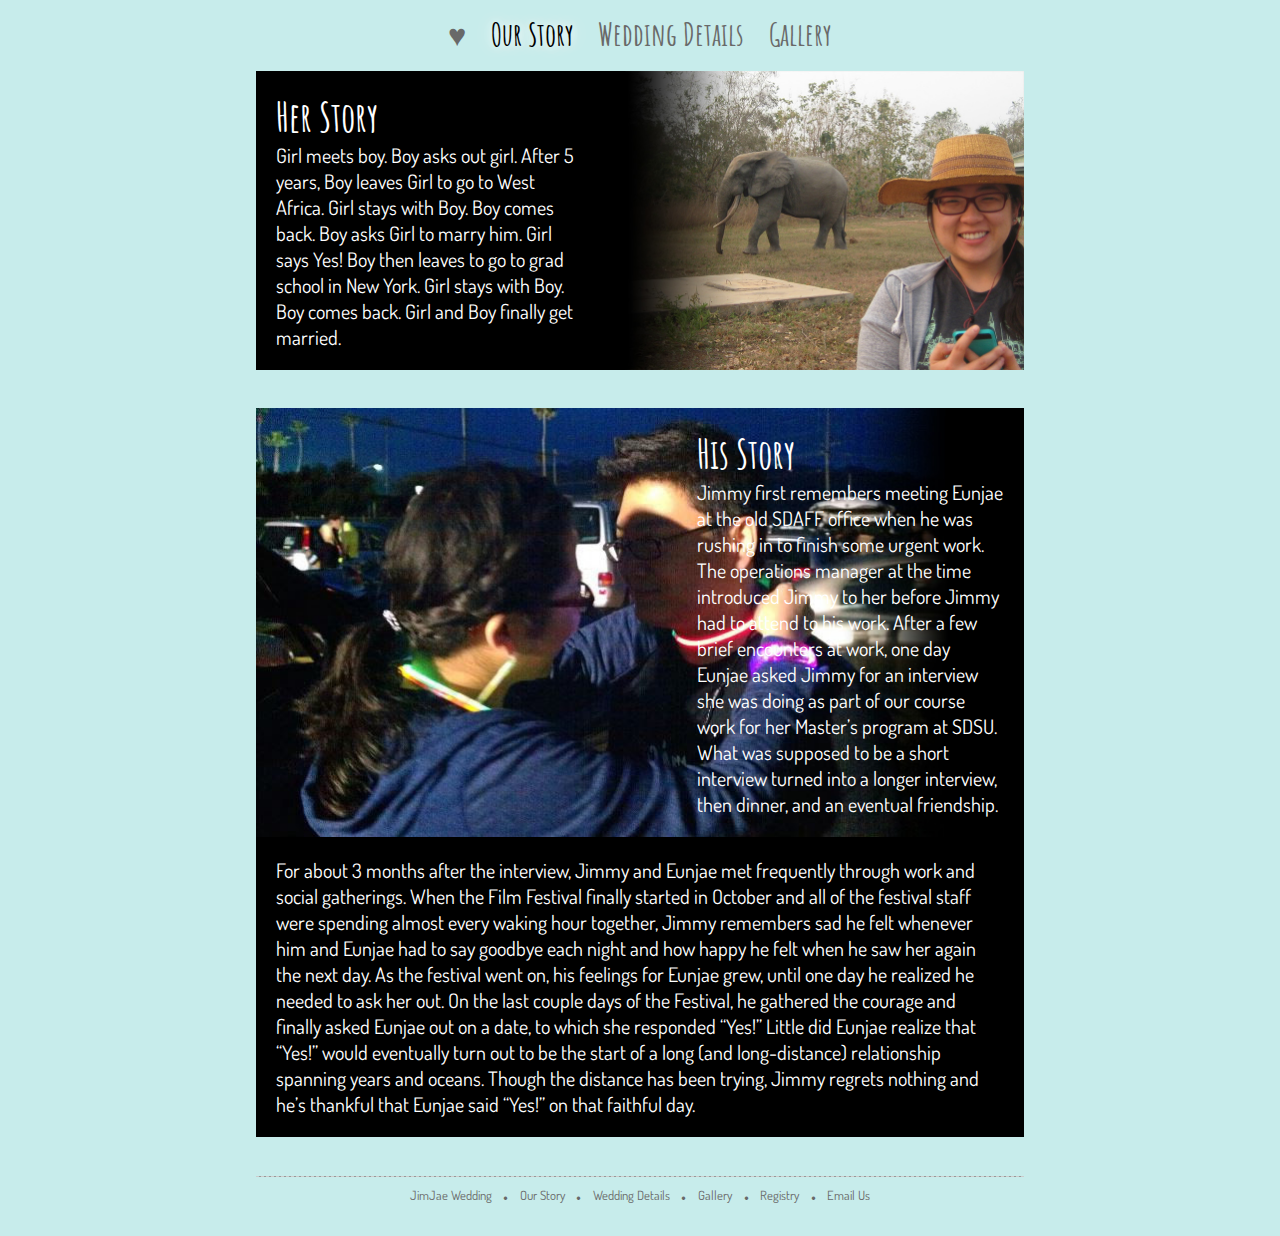
<file: individual/ourstory.html>
<!DOCTYPE html>
<html>
    
    <head>
        <link href="stylesheet.css" rel="stylesheet" type="text/css">
        <title>Jimjae Wedding ♥ Our Story</title>
    </head>

    <body>
        <div id="header">
            <div id="menu">
                <ul>
                    <li id="logo"><a href="index.html">♥</a></li>
                    <li><a class="focus" href="ourstory.html">Our Story</a></li>
                    <li><a href="wedding.html">Wedding Details</a></li>
                    <li><a href="gallery.html">Gallery</a></li>
                </ul>
            </div>
        </div>
        <div id="ourstory">
            <div class="topcontainer" style="background-position: right; background-image: url(images/herstory.jpg)">
                <div class="textcontainer">
                    <h1>Her Story</h1>
                    <p>Girl meets boy. Boy asks out girl. After 5 years, Boy leaves Girl to go to West Africa. Girl stays with Boy. Boy comes back. Boy asks Girl to marry him. Girl says Yes! Boy then leaves to go to grad school in New York. Girl stays with Boy. Boy comes back. Girl and Boy finally get married.</p>
                </div>
            </div>

        </div>
        <div id="ourstory">
            <div class="topcontainer flexrowreverse" style="background-position: left; background-size: auto 100%; background-image: url(images/hisstory.jpg)">
                <div class="textcontainer">
                    <h1 clas="">His Story</h1>
                    <p class="ourstorytext">Jimmy first remembers meeting Eunjae at the old SDAFF office when he was rushing in to finish some urgent work. The operations manager at the time introduced Jimmy to her before Jimmy had to attend to his work. After a few brief encounters at work, one day Eunjae asked Jimmy for an interview she was doing as part of our course work for her Master’s program at SDSU. What was supposed to be a short interview turned into a longer interview, then dinner, and an eventual friendship. </p>
                </div>
                     
            </div>
            <div class="bottomcontainer">
                <p>For about 3 months after the interview, Jimmy and Eunjae met frequently through work and social gatherings. When the Film Festival finally started in October and all of the festival staff were spending almost every waking hour together, Jimmy remembers sad he felt whenever him and Eunjae had to say goodbye each night and how happy he felt when he saw her again the next day. As the festival went on, his feelings for Eunjae grew, until one day he realized he needed to ask her out. On the last couple days of the Festival, he gathered the courage and finally asked Eunjae out on a date, to which she responded “Yes!” Little did Eunjae realize that “Yes!” would eventually turn out to be the start of a long (and long-distance) relationship spanning years and oceans. Though the distance has been trying, Jimmy regrets nothing and he’s thankful that Eunjae said “Yes!” on that faithful day.</p>
            </div>
        </div>
            
        
        
        <div id="footer">
            <hr>
            <div class="footlocker">
                <ul>
                    <li><a href="index.html">JimJae Wedding</a></li>
                    <li>•</li>
                    <li><a href="ourstory.html">Our Story</a></li>
                    <li>•</li>
                    <li><a href="wedding.html">Wedding Details</a></li>
                    <li>•</li>
                    <li><a href="gallery.html">Gallery</a></li>
                    <li>•</li>
                    <li><a href="#">Registry</a></li>
                    <li>•</li>
                    <li><a href="#">Email Us</a></li>
                </ul>
            </div>
            
        </div>
        
        
    </body>
</html>
</file>
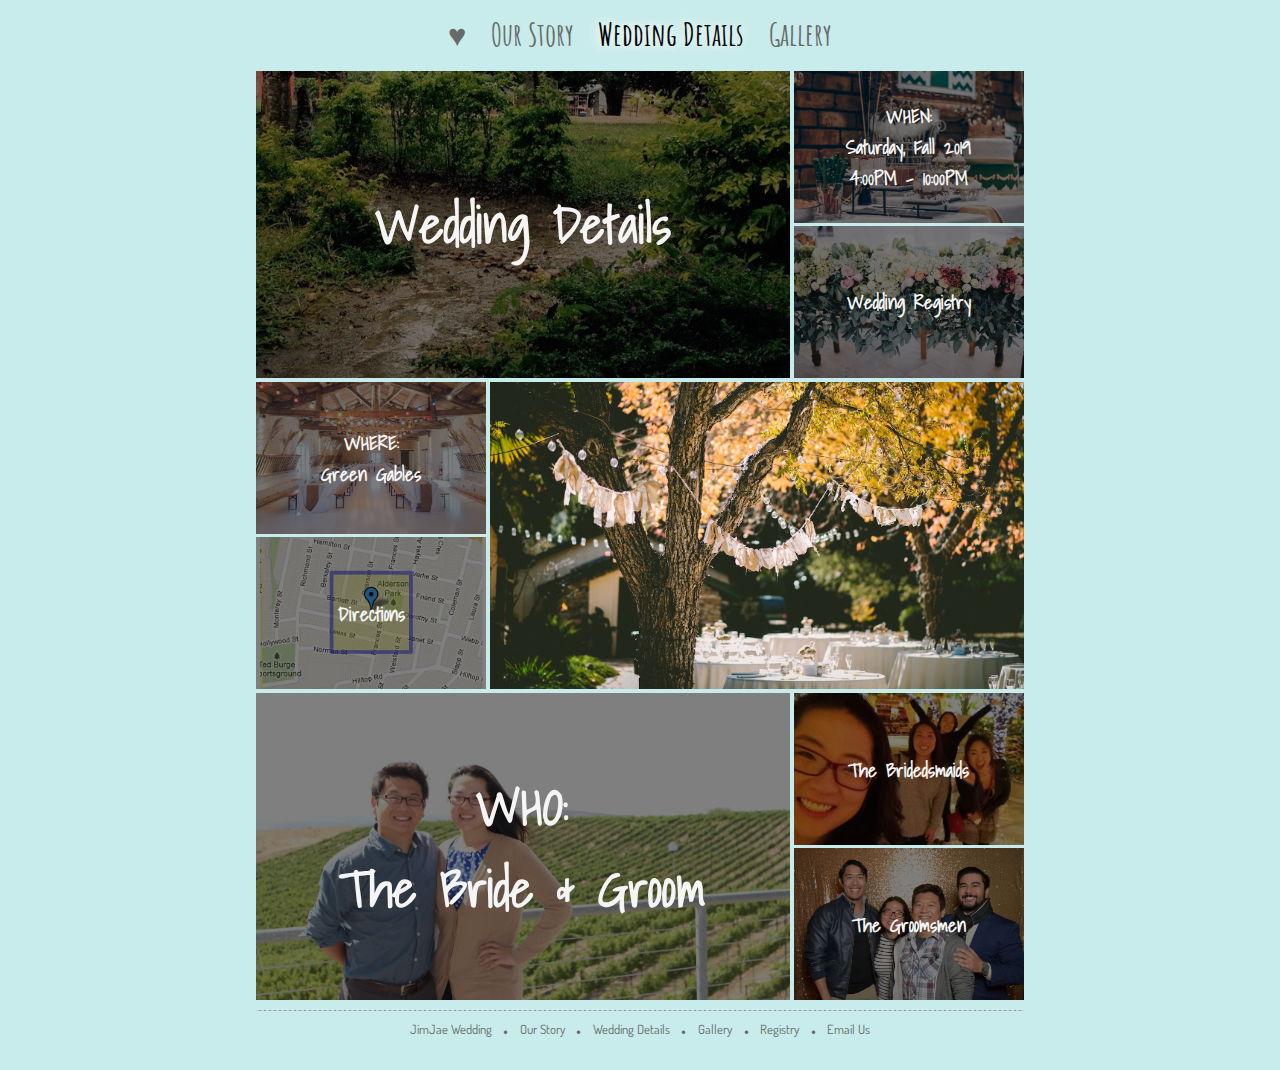
<file: individual/wedding.html>
<!DOCTYPE html>
<html>
    
    <head>
        <link href="stylesheet.css" rel="stylesheet" type="text/css">
        <title>Jimjae Wedding ♥ Wedding Details</title>
    </head>
    
    <body>
        <div id="header">
            <div id="menu">
                <ul>
                    <li id="logo"><a href="index.html">♥</a></li>
                    <li><a href="ourstory.html">Our Story</a></li>
                    <li><a class="focus" href="wedding.html">Wedding Details</a></li>
                    <li><a href="gallery.html">Gallery</a></li>
                </ul>
            </div>
        </div>

        
        <div class="largecontainer">
            <div class="largebox" style="background-position: ; background-image: url(images/gallery/greengables.jpg)">
                <a href="#">
                    <h2 class="image_overlay">Wedding Details</h2>
                </a>
            </div>
            <div class="smallcontainer">
                <div class="smallbox" style="background-image: url(images/gallery/ibrahim-boran-575974-unsplash.jpg)">
                    <h2 class="image_overlay">WHEN:<br/>Saturday, Fall 2019<br/>4:00PM - 10:00PM</h2>

                    
                </div>
                <div class="smallbox" style="background-position: bottom; background-image: url(images/gallery/mariana-acevedo-376818-unsplash.jpg)">
                    <h2 class="image_overlay">Wedding Registry</h2>

                </div>
            </div>
        </div>

        <div class="largecontainer">

            <div class="smallcontainer">
                <div class="smallbox" style="background-image: url(images/gallery/sweet-ice-cream-photography-89501-unsplash.jpg)">                
                    <a href="wedding.html">
                        <h2 class="image_overlay">WHERE:<br/>Green Gables</h2>
                    </a>
                </div>
                <div class="smallbox" style="background-image: url(images/map.png)">
                    <a href="#">
                        <h2 class="image_overlay">Directions</h2>
                    </a>
                </div>
            </div>

            <div class="largebox"  style="background-position: bottom; background-image: url(images/gallery/ben-rosett-10611-unsplash.jpg)">

            </div>

        </div>

        <div class="largecontainer">
            <div class="largebox hover"  style="background-image: url(images/gallery/IMG_3494.JPG)">
                <a href="ourstory.html">
                    <h2 class="image_overlay">WHO:<br/>The Bride & Groom</h2>                
                </a>
            </div>
            <div class="smallcontainer ">
                <div class="smallbox hover" style="background-position: 50% 30%; background-image: url(images/bridesmaids.jpg)">
                    <a href="#">
                        <h2 class="image_overlay">The Bridedsmaids</h2>
                    </a>
                </div>
                <div class="smallbox hover" style="background-image: url(images/groomsmen.JPG)">
                    <a href="#">
                        <h2 class="image_overlay">The Groomsmen</h2>
                    </a>
                </div>
            </div>
        </div>  
        
        
        
        <div id="footer">
            <hr>
            <div class="footlocker">
                <ul>
                    <li><a href="index.html">JimJae Wedding</a></li>
                    <li>•</li>
                    <li><a href="ourstory.html">Our Story</a></li>
                    <li>•</li>
                    <li><a href="wedding.html">Wedding Details</a></li>
                    <li>•</li>
                    <li><a href="gallery.html">Gallery</a></li>
                    <li>•</li>
                    <li><a href="#">Registry</a></li>
                    <li>•</li>
                    <li><a href="#">Email Us</a></li>
                </ul>
            </div>
            
        </div>
        
        
    </body>
</html>
</file>
<file: group/style.css>
html, body
{
    margin: 0;
    padding: 0;
}


/*-------------------------------------------------*/


#Joniel body {
    background-color: white;
}

#Joniel .logo {
    color: red;
    font-size: 35px;
    font-family: sans-serif;
    text-align: center;
    padding-top: 60px;
}

#Joniel .logo h1 {
    margin-top: 60px;
    line-height: 2px;
}

#Joniel .logo h2 {
    color: black;
    font-size: 30px;
    line-height: 0px;
}

#Joniel .nav {
    background-color: white;
    text-align: center;
    margin-left: 450px;
    margin-right: 450px;
    padding: 0px;
    margin-top: 30px;
    font-size: 25px;
    list-style: none;
    border: 2px solid black;
    justify-content: space-around;
    margin-bottom: 30px;
}

#Joniel .nav ul {
    display: flex;
    justify-content: space-around;
    margin: 1px;
}

#Joniel .nav ul, #Joniel .nav li {
    display: inline-block;
}

#Joniel .nav li, #Joniel .nav a {
    text-decoration: none;
    color: black;
}

#Joniel .pug {
    margin-top: 80px;
    display: block;
    text-align: center;
    position: relative;
    margin-bottom: -250px;
    
    
}

#Joniel .pugjpg {
    width: 70%;
    height: 800px;
    
}

#Joniel .searchbar {
    position: absolute;
    display: inline-flex;
    height: 40px;
    bottom: 30px;
    left: 750px;
}

#Joniel .allanimals {
    font-weight: bold;
    color: black;
    border: 1px solid black;
}

#Joniel .search {
    font-weight: bold;
    color: black;
    border: 1px solid black;
}

#Joniel .pugtext {
    font-size: 60px;
    position: absolute;
    bottom: 270px;
    left: 300px;
    color: white;
    width: 300px;
}

#Joniel .featuredtitle {
    background: red;
    height: 50px;
    width: 100%;
    font-size: 40px;
    color: black;
    text-align: center;
    margin-top: 380px;
}

#Joniel .rambo {
    display: flex;
    align-items: center;
    justify-content: center;
}

#Joniel .rambojpg {
    width: 500px;
    height: 500px;
    margin-top: 80px;
}

#Joniel .rambotext {
    margin-top: 80px;
    padding-left: 50px;
}

#Joniel .ramboname {
    color: red;
    font-size: 50px;
    margin-bottom: 0px;
}

#Joniel .ramboname2 {
    font-size: 30px;
    margin-top: 1px;
    margin-bottom: 0px;
}

#Joniel .ramboadopt {
    font-size: 30px;
    margin-top: 1px;
    text-decoration: none;
    color: red;
}

#Joniel .paris {
    display: flex;
    align-items: center;
    justify-content: center;
}

#Joniel .parisjpg {
    width: 500px;
    height: 500px;
    margin-top: 80px;
    padding-left: 0px;
}

#Joniel .paristext {
    padding-left: 50px;
    margin-top: 80px;
    padding-right: 30px;
}

#Joniel .parisname {
    color: red;
    font-size: 50px;
    margin-bottom: 0px; 
}

#Joniel .parisname2 {
    font-size: 30px;
    margin-top: 1px;
    margin-bottom: 0px;
}

#Joniel .parisadopt {
    font-size: 30px;
    margin-top: 1px;
    text-decoration: none;
    color: red;1
}

#Joniel .stacey {
    display: flex;
    align-items: center;
    justify-content: center;
}

#Joniel .staceyjpg {
    width: 500px;
    height: 500px;
    margin-top: 80px;
}

#Joniel .staceytext {
    padding-left: 50px;
    margin-top: 80px;
}

#Joniel .staceyname {
    color: red;
    font-size: 50px;
    margin-bottom: 0px;
}

#Joniel .staceyname2 {
    font-size: 30px;
    margin-top: 1px;
    margin-bottom: 0px;
}

#Joniel .staceyadopt {
    font-size: 30px;
    margin-top: 1px;
    text-decoration: none;
    color: red;
}

#Joniel .last {
    text-align: center;
    margin-top: 30px;
}

#Joniel .mailinglist {
    display: inline-flex;
    height: 40px;
    margin-bottom: 20px;
}

#Joniel .email {
    width: 600px;
    height: 40px;
    font-size: 30px;
    color: black;
}

#Joniel .input  {
    width: 200px;
    height: 46px;
}

#Joniel .donate {
    border: 4px solid red;
    height: 400px;
    margin-left: 300px;
    margin-right: 300px;
}

#Joniel .action {
    font-size: 80px;
    margin-top: -5px;
}

#Joniel .action2 {
    font-size: 50px;
}

#Joniel .donatelink {
    color: red;
    font-size: 140px;
    text-decoration: none;
}

#Joniel .clicknow {
    margin-top: -25px;
}

#Joniel .navigation {
    background-color: black;
    height: 50px;
    font-size: 25px;
    text-decoration: none;
    justify-content: center;
}

#Joniel .navigation ul {
    display: flex;
    justify-content: space-around;
}

#Joniel .navigation ul, #Joniel .navigation li {
    display: inline-block;
    padding-top: 10px;
}

#Joniel .navigation li, #Joniel .navigation a {
    text-decoration: none;
    color: white;
}





/*---------------JIMMY---------------------*/

#adopt
{
    margin: auto;
    width:70%;
    display:flex;
    flex-wrap:wrap;
    margin-top: 30px;
}

#adopt h1, #adopt p
{
    font-family: 'Quicksand', sans-serif;
    margin-bottom: 0px;
    margin-top: 0px;
}

#adopt .adopt_main
{
    width:80%;
}

#adopt .adopt_th_container
{
    display:flex;
    justify-content: flex-start;
    flex-wrap: wrap;
    width:100%;
    height:90%;
}

#adopt .adopt_th
{
    position:relative;
    width: 32%;
    padding-top: 17%;
    background-position: center;
    background-size: cover;
    margin-bottom: 20px;
    margin-right:10px;
}


#adopt .adopt_th:hover .adopt_th_overlay
{
    opacity:1;
}

#adopt .adopt_th_overlay
{
    position:absolute;
    top:0;
    right:0;
    bottom:0;
    left:0;
    width:100%;
    height:100%;
    opacity: 0;
    transition: .5s ease;
    background-color: rgba(255,255,255,.9);
    opacity: 0;
    display: flex;
    align-items: center;
    justify-content: center;
    text-align: center;
}

#adopt .adopt_th_overlay h2
{
    font-family: 'Quicksand', sans-serif;
    font-size: 2vmax;
    color: black;
    position: absolute;
}

#adopt .attribution 
{
    margin:auto;
    margin-top: 20px;
    text-align: center;
}

#adopt .attribution h2, .attribution a, .attribution p
{
    font-style: none;
    font-size:.6em;
    color:darkgrey;
}


#adopt .sidebar_container
{
    width:20%;
    min-width:200px;
}

#adopt .sidebar_box
{
    height: auto;
    margin-bottom: 20px;
}

#adopt .sidebar_box h2
{
    font-family: 'Quicksand', sans-serif;
    font-size: 1em;
    text-align: center;
    margin-bottom: 0px;
}

#adopt .sidebar_button
{
    font-size: .9em;
    font-family: 'Noto Serif', serif;
    display: flex;
    align-items: center;
    justify-content: center;
    text-align: center;
    width: 80%;
    height:3em;
    margin: 10px auto;
    padding: 4px;
    border-radius: 10px;
    background-color: orange;
    border: orange 1px solid;
    transition: .8s ease;
    transition-delay: .2s;
}

#adopt .sidebar_button:hover
{
    background-color: white;
    border:orange solid 1px;
    color:orange;
    transition-delay: 0s;
}


#adopt .sidebar_box a
{
    text-decoration: none;
    color:white;
}

#adopt .social
{
    width: 60%;
    margin: auto;
    padding-top: 10px;
    display: flex;
    justify-content: space-between;
}

#adopt .social img
{
    height:2em;
    fill: blue;
    stroke: blue;
}


/*-----------------------------VALERIE--------------------------------*/

#valerie
{
    width:70%;
    margin:auto;
}

#valerie h1{text-align:center}


#valerie .adopt{
    background-color: #fce3af;
    padding: 10px;
    border-top: 4px white solid; }
#valerie pic1 img {width: 100%;}
#valerie pic1{ width: 30%; 
      display:inline-block;
    padding-left: 50px;}
#valerie para1 {display:inline-block;
       float: right;
       width: 50%;
       height: 350px;
       padding: 0px;
        }


#valerie .foster {
    background-color:#4e6686;
    padding: 10px;
    border-top: 4px solid white;}
#valerie .pic2 img {width: 100%;
          padding: 10px;
       }
#valerie .pic2 {width: 47%;
        display: inline-block;}
#valerie .para2 {display: inline-block;
        float: left;
        width: 40%;
        height: 300px;
        padding: 0px;
        }


#valerie .volunteer {
    background-color:#fce3af;
    padding: 10px; 
    border-top: 4px white solid;
    }
#valerie .pic3 img {width: 100%;}
#valerie .pic3 {width: 47%;
    display: inline-block;}
#valerie .para3 {display:inline-block;
        float: right;
        width: 50%;
        height: 350px;
        background-color:;
        padding: 0px;
        line-height:140%;
        }
#valerie ul {
    list-style-type: none;
}
#valerie .clear {clear: both;}


#valerie .donate {
    background-color:#4e6686;
    padding: 10px;
    border-top: 4px white solid;}
#valerie .pic4 img {width: 100%;}
#valerie .pic4 {width: 47%;
       display: inline-block;
        padding: 10px}
#valerie .para4 {display: inline-block;
        float:left;
        width:50%;
        padding: 0px;
        line-height: 150%;}


#valerie .report {
    background-color: #fce3af;
    padding: 10px;
    border-top: 4px white solid;}
#valerie .pic5 img {width: 100%;}
#valerie .pic5 {width: 47%;
        display: inline-block;
        padding-top: 50px;}
#valerie .para5 {display:inline-block;
        float:right;
        width:50%;
        padding: 0px;
        line-height:150%;}




/*------------------------------AP ADOPTABLE-------------------------*/

#apadoptable{
            background-color: white;
            font-family: 'Noto Serif', serif;
            font-size: 18px;
            padding:0px;
            border: 0px;
            width: 100%;
            margin-bottom: 0px;
        }
#apadoptable p, #apadoptable h1, #apadoptable h2
{
    margin: 0px;
}

#apadoptable        header{
            list-style-type: none;
            margin: 0;
            padding: 0;
            overflow: hidden;
            background-color:lightgray;
            border-bottom: 4px solid #fe6219;
        height:56px;
    font-family: 'Noto Serif', serif;
         }
        
 #apadoptable        ul{
            list-style-type: none;
            margin: 0;
            padding: 0;
            overflow: hidden;
         }
       
 #apadoptable        li{
            float: left;
        }
        
  #apadoptable      li a{
            display: inline-block;
            color: #E83A00;
            text-align: center;
            padding: 16px;
            text-decoration: none;
        }
        
   #apadoptable      h1, #apadoptable h2 {
            text-align: center;
            margin-top: 0px;
            font-weight: bold;
        }
         
 #apadoptable      header li a:hover{
            background-color: grey;
        }
        
   #apadoptable      .apparent{
            display:flex;
         }
        
     #apadoptable    .apleft, #apadoptable .apright{
            padding:  2px;
            
            }
    
    #apadoptable     .apleft{
            flex: 2;
        }
        
     #apadoptable    .apright{
            flex: 1;
            background-color: white;
            padding: 5px;           
        }
   #apadoptable      .apright{
            width: 80%;
            border-radius: 15px;
            margin: 0 auto;
            max-width: 600px;
            }
                    
   #apadoptable      .apright ul{
            list-style-type: none; 
            color: darkorange;
        }
    
   #apadoptable     a{
            color: #fe6219;
        }
        
   #apadoptable     span{
           color: #fe6219;
            }
       
 #apadoptable .box1,#apadoptable .box3{
            background-color: #E8D2AE;
        }
        
#apadoptable .box2, #apadoptable  .box4{
            background-color: #DDE8B9;
        }
        
#apadoptable .box5, #apadoptable .box6, #apadoptable .box7, #apadoptable .box8{
            border: 2px solid #bbb;
            padding: 5px 5px;
            margin: 25px;
            text-align: center;
           }
#apadoptable .box5 p{
             font:25px;
             font-weight: bold;
         }
         
#apadoptable .button{
        background-color:#fe6219;
        border: none;
        color: white;   
        padding: 15px 20px;
        text-align: center;
        font-size: 25px;
        cursor: pointer;   
        }
   
 #apadoptable .button:hover {
            background-color:#fe6219;
        }
      
#apadoptable .button2{
        background-color:#73ABC2;
        border: none;
        color: white;   
        padding: 15px 20px;
        text-align: center;
        font-size: 25px;
        cursor: pointer;   
         } 
         
#apadoptable .apsocial{
        border: 2px solid #bbb;
        padding: 15px 20px;
        text-align: center;
        font-size: 18px;
        cursor: pointer;   
       }
</file>
<file: INAFU6004/myfirstwebapp.css>
body{
    background-color: whitesmoke;
/*
    background-image: url(images/close-up-dark-dark-green-1228133.jpg);
    background-size: auto;
*/    
}

img{
    height:315px;
}
</file>
<file: individual/stylesheet.css>
/*
font-family: 'Dosis', sans-serif;
font-family: 'Open Sans Condensed', sans-serif;
font-family: 'Indie Flower', cursive;
font-family: 'Shadows Into Light', cursive;
font-family: 'Amatic SC', cursive;

*/

@import url('https://fonts.googleapis.com/css?family=Dosis|Amatic+SC|Shadows+Into+Light');



body, p, ul, li, a, h1, h2, h3, h4, h5, a:visited
{
    margin: 0;
    padding: 0;
    font-family: 'Dosis', sans-serif;
    color: dimgray;
    font-size: 20px;
}

body
{
    width:60%;
    background-color: rgb(199,236,235);
    margin: auto;
}

#header
{
    margin-top: 2%;
    margin-bottom: 2%;
}

#menu
{
    color: dimgrey;
    top: 0px;
    left: 0px;
    line-height:2em;
    margin: auto;
    width: 50%;
}

#logo
{
    font-size:.75em;
}

#menu ul
{
    display:flex;
    justify-content: space-between;
}

#menu li
{
    display: flex;
}

#menu a
{
    font-weight: 600;
    font-family: 'Amatic SC', cursive;
    font-size:calc(18px + 1vw);
    text-decoration: none;
    color: dimgrey;
}

#menu .focus
{
    font-weight:600;
    color: black;
    text-shadow : 0px 0px 10px white, 0px 0px 20px white;
}

/*---------------------------------------*/
#footer
{
    height: 3em;

}


#footer .footlocker
{
    width: 60%;
    margin: auto;
}

#footer ul
{
    display:flex;
    justify-content: space-between;
}

#footer li
{
    display:flex;
    font-size: .8em;
}

#footer a
{
    text-decoration: none;
    font-size: .8em;
}

#footer hr
{
    border: 0;
    border-bottom: 1px dashed #ccc;
    background: #999;
}

/*---------------------------------------*/

.largecontainer
{
    /*BORDER:1PX SOLID RED;*/
    width: 100%;
    display:flex;
    flex:wrap;
    justify-content: space-between;
    margin-bottom: 4px;
    
}

.largebox
{
    width:69.5%;
    padding-top: 40%;
    background-position: center;
    background-size: cover;
    position:relative;
    display: flex;

}

.smallcontainer
{
    display: flex;
    flex-direction: column;
    width:30%;
    justify-content: space-between;
}

.smallbox
{
    /*BORDER:1PX SOLID PINK;*/
    width:100%;
    height: 49.5%;
    background-position: center;
    background-size: cover;
    position:relative;
}

.largecontainer h2
{
font-family: 'Shadows Into Light', cursive;
}

.largebox h2
{
    font-size: 4vw;
    opacity: 1;
    color:whitesmoke;
}


.smallbox h2
{
    font-size: 1.5vw;
    opacity: 1;
    color:whitesmoke;
}

.hover:hover .image_overlay, .hover:hover .image_overlay
{
    opacity:0;
}

.image_overlay
{
    position:absolute;
    top:0;
    right:0;
    bottom:0;
    left:0;
    width:100%;
    height:100%;
    opacity: 0;
    transition: .5s ease;
    background-color: rgb(0,0,0,.5);
    opacity: .8;
    display: flex;
    align-items: center;
    justify-content: center;
    text-align: center;
}

/*-------------OUR STORY----------------*/


#ourstory
{
    margin-bottom: 5%;
    background-color: black;
}


#ourstory .topcontainer
{
    width:100%;
    height: 30%;
    position: relative;
    display: flex;    
    background-size:cover;
    background-repeat: center;

    /*
    background-size:100% auto;
    background-repeat: no-repeat;
    */
}

.flexrowreverse
{
    flex-direction: row-reverse;
}

.topcontainer .textcontainer
{
    width: 40%;
    margin: 20px;
    
}

#ourstory h1
{
    font-family: 'Amatic SC', cursive;
    font-size: 2em;
    color: white;
}

#ourstory .bottomcontainer
{
    padding: 20px;
}

#ourstory p
{
    color: white;
}


/*---------------------------------*/


#weddinginfo
{
    margin: auto;
    display: flex;
    align-content: space-around;
    align-items: center;
    
}
</file>
<file: group/JL_stylesheet.css>
/*   
font-family: 'Quicksand', sans-serif;
font-family: 'Archivo Black', sans-serif;
*/

html, body, p, ul, li, body, h1, h2, h3, h4
{
    margin: 0;
    padding: 0;
    color:dimgrey;
}

p, a, li, h2
{
   font-family: 'Quicksand', sans-serif;
}

a
{
    color:orange;
}

body
{
    margin: auto;
    background-color: white;
}

.heading_container
{
    line-height: 4em;
    background-image: url(images/title_bg.png);
    background-repeat: repeat;
    border-bottom: 6px solid;
    border-bottom-color: orange;

}

.heading
{
    width: 70%;
    margin: auto;
    line-height: 4em;
    background-image: url(images/title_bg.png);
    background-repeat: repeat;
}

.heading h1
{
    font-family: Archivo Black;
    color: white;
}

.menu
{
    display:flex;
    justify-content: space-around;
    align-items:center;
}

.menu li
{
    display: inline-block;
}

.menu a
{
    color:white;
    font-weight: bold;
    text-decoration: none;
}

#adopt
{
    margin: auto;
    width:70%;
    display:flex;
    flex-wrap:wrap;
}

/*---------------ADOPT_LEFT---------------------*/

.adopt_main
{
    width:80%;
}

.adopt_th_container
{
    display:flex;
    justify-content: flex-start;
    flex-wrap: wrap;
    width:100%;
}

.adopt_th
{
    position:relative;
    width: 32%;
    padding-top: 32%;
    background-position: center;
    background-size: cover;
    margin-bottom: 20px;
    margin-right:10px;
}


 .adopt_th:hover .adopt_th_overlay
{
    opacity:1;
}

.adopt_th_overlay
{
    position:absolute;
    top:0;
    right:0;
    bottom:0;
    left:0;
    width:100%;
    height:100%;
    opacity: 0;
    transition: .5s ease;
    background-color: rgba(255,255,255,.9);
    opacity: 0;
    display: flex;
    align-items: center;
    justify-content: center;
    text-align: center;
}

.adopt_th_overlay h2
{
    font-family: 'Quicksand', sans-serif;
    font-size: 2vmax;
    color: black;
    position: absolute;
}

.attribution 
{
    margin:auto;
    margin-top: 20px;
    text-align: center;
}

.attribution h2, .attribution a, .attribution p
{
    font-style: none;
    font-size:.6em;
    color:darkgrey;
}

/*-----------------SIDEBAR_RIGHT---------------*/

.sidebar_container
{
    width:20%;
    min-width:200px;
}

.sidebar_box
{
    height: auto;
    margin-bottom: 20px;
}

.sidebar_box h2
{
    font-family: 'Archivo Black', sans-serif;
    font-size: 1em;
    text-align: center;
}

.sidebar_button
{
    font-size: .9em;
    display: flex;
    align-items: center;
    justify-content: center;
    text-align: center;
    width: 80%;
    height:3em;
    margin: 10px auto;
    padding: 4px;
    border-radius: 10px;
    background-color: orange;
    border: orange 1px solid;
    transition: .8s ease;
    transition-delay: .2s;
}

.sidebar_button:hover
{
    background-color: white;
    border:orange solid 1px;
    color:orange;
    transition-delay: 0s;
}


.sidebar_box a
{
    text-decoration: none;
    color:white;
}

.social
{
    width: 60%;
    margin: auto;
    padding-top: 10px;
    display: flex;
    justify-content: space-between;
}

.social img
{
    height:2em;
    fill: blue;
    stroke: blue;
}
</file>
